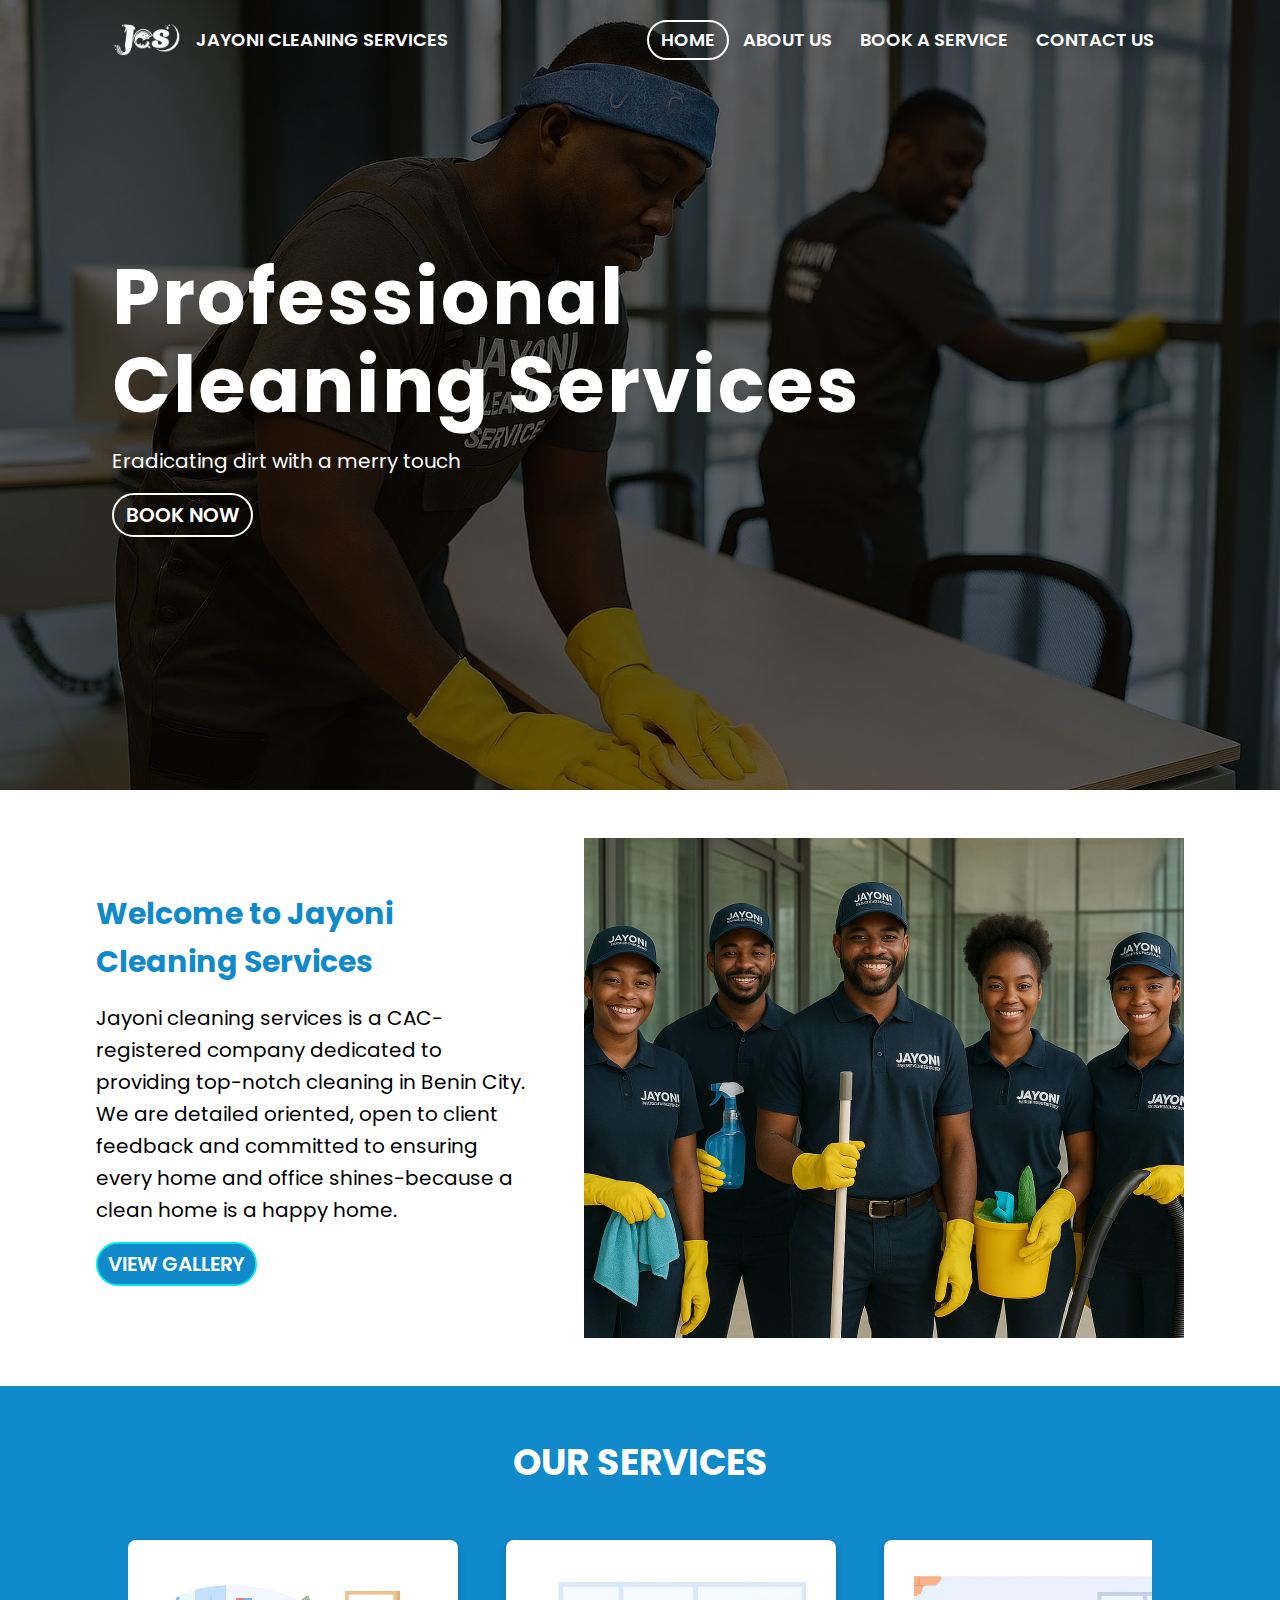
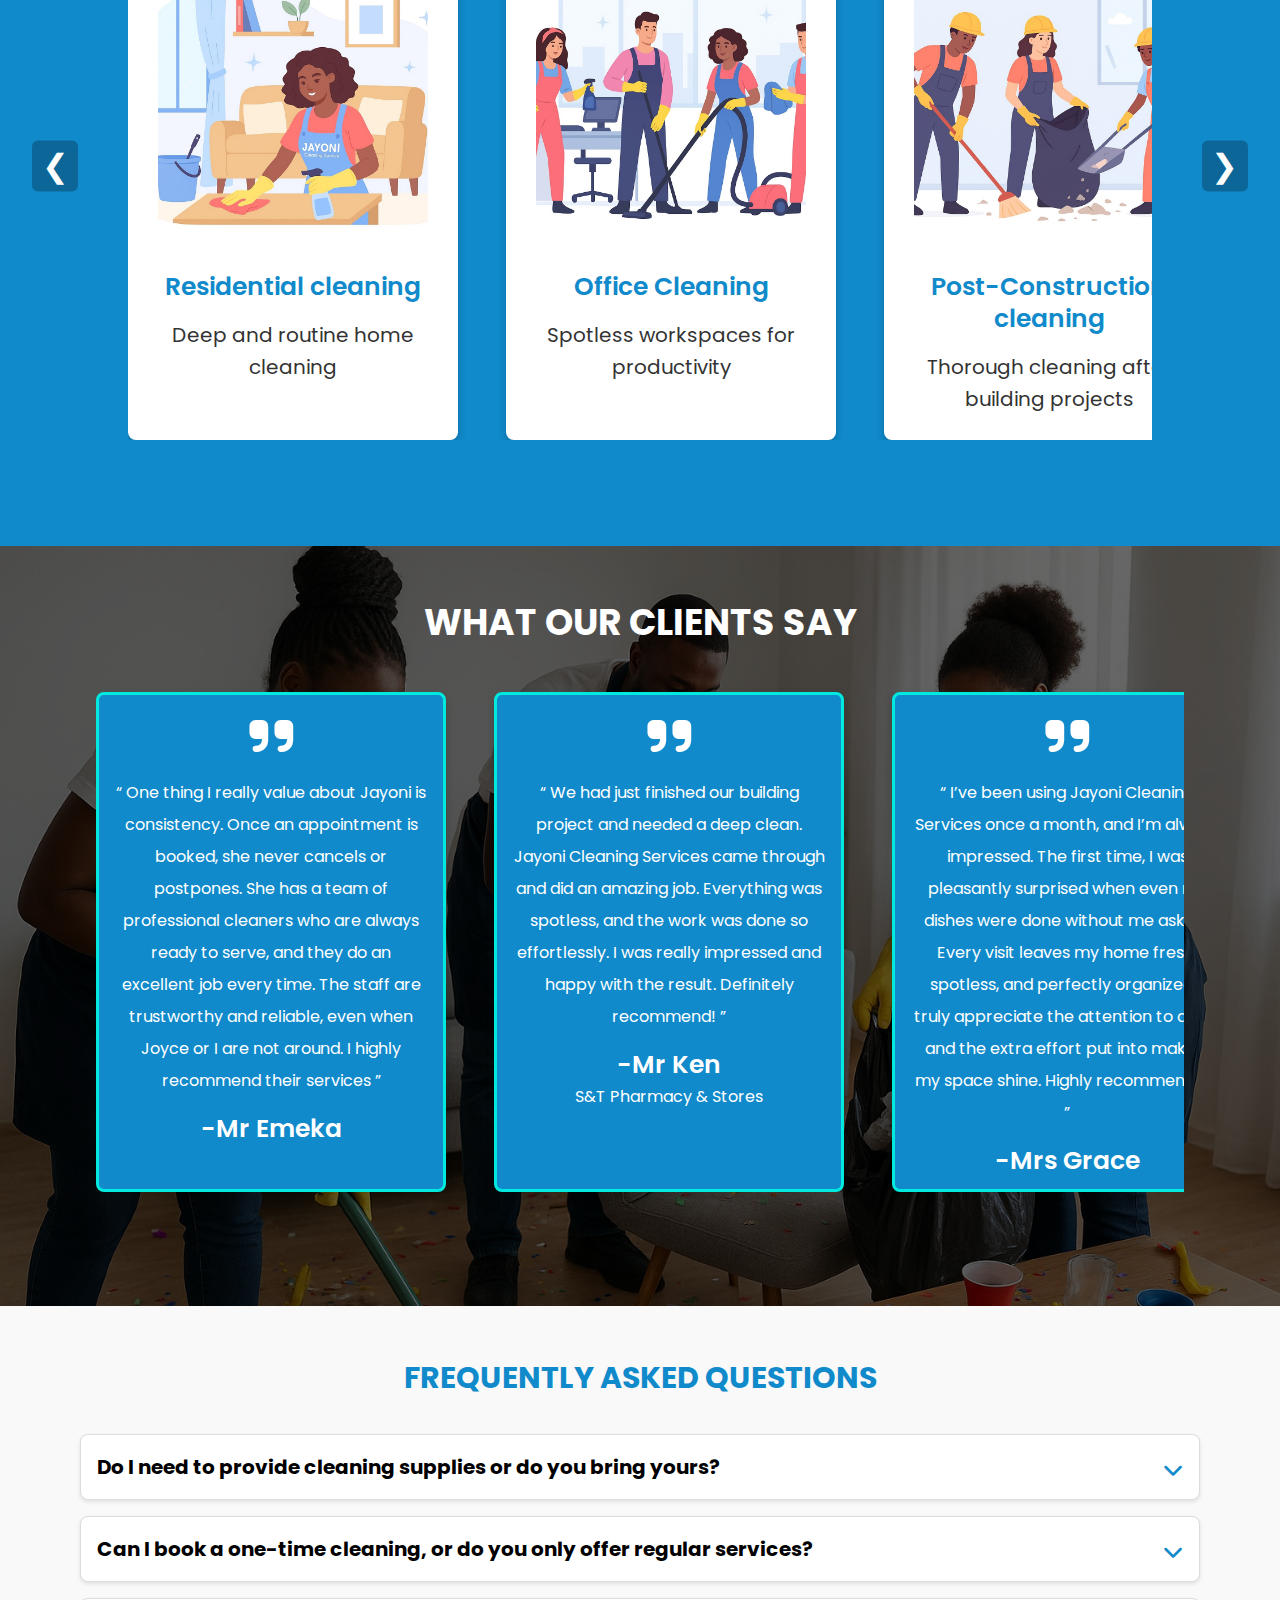
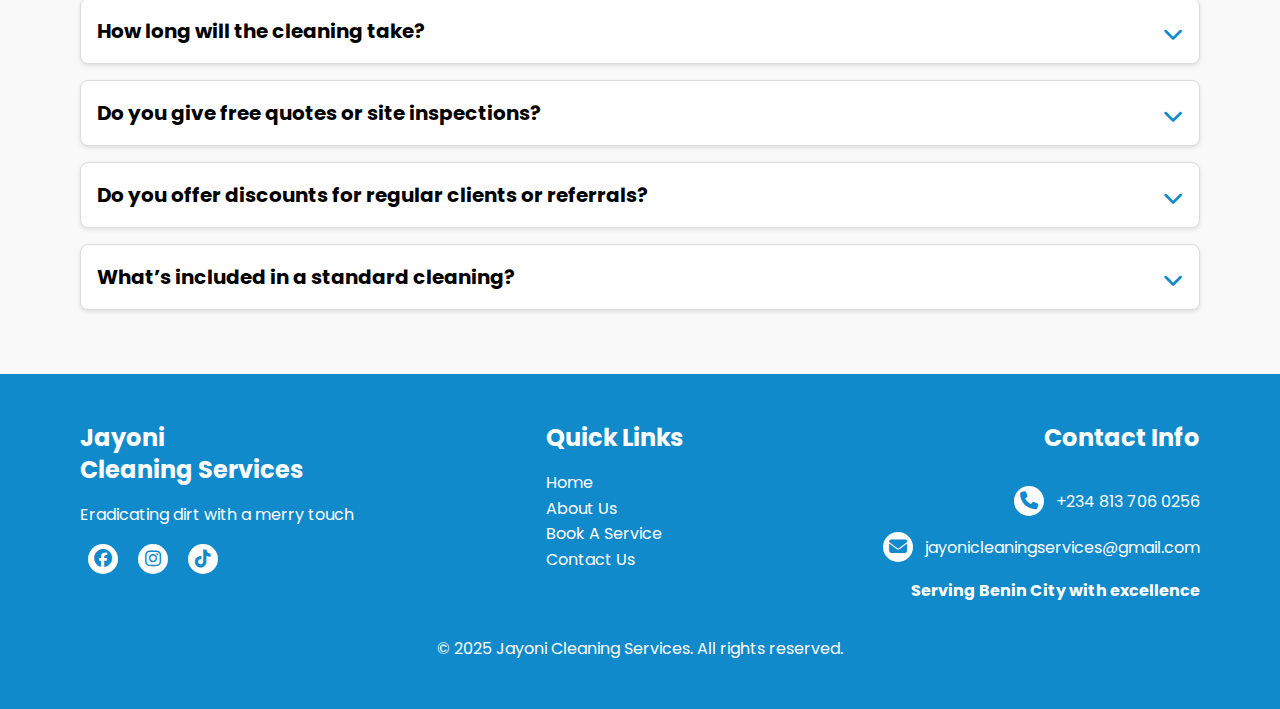
<file: index.html>
<!DOCTYPE html>
<html lang="en">
  <head>
    <meta charset="UTF-8" />
    <meta name="viewport" content="width=device-width, initial-scale=1.0" />
    <meta name="keywords" content="Cleaning Agency, Laundry" />
    <meta name="description" content="Top Cleaning Agency in Benin City" />
    <title>Jayoni</title>
    <!-- Favicon -->
    <link rel="icon" type="image/x-icon" href="images/favicon.png" />
    <link rel="stylesheet" href="styles.css" />
    <link rel="preconnect" href="https://fonts.googleapis.com" />
    <link rel="preconnect" href="https://fonts.gstatic.com" crossorigin />
    <link
      href="https://fonts.googleapis.com/css2?family=Lora&family=Poppins:wght@400;600&display=swap"
      rel="stylesheet"
    />

    <link
      rel="preload"
      href="https://cdnjs.cloudflare.com/ajax/libs/font-awesome/6.7.2/css/all.min.css"
      as="style"
      onload="this.onload=null;this.rel='stylesheet'"
    />
    <noscript
      ><link
        rel="stylesheet"
        href="https://cdnjs.cloudflare.com/ajax/libs/font-awesome/6.7.2/css/all.min.css"
    /></noscript>
  </head>
  <body>
    <nav class="navbar">
      <div class="nav-bar-row">
        <div class="nav-left">
          <a href="index.html" class="nav-logo-link">
            <img src="images/website-logo.png" alt="Logo" class="nav-logo" />
          </a>
          <a href="index.html" class="nav-title">JAYONI CLEANING SERVICES</a>
        </div>

        <div class="nav-right">
          <a href="index.html" class="home">HOME</a>
          <a href="about.html">ABOUT US</a>
          <a href="book-service.html">BOOK A SERVICE</a>
          <a href="contact.html">CONTACT US</a>
        </div>
      </div>

      <div class="hamburger" onclick="toggleMenu(this)">
        <span></span>
        <span></span>
        <span></span>
      </div>

      <ul class="mobile-menu">
        <li><a href="index.html">HOME</a></li>
        <li><a href="about.html">ABOUT US</a></li>
        <li><a href="book-service.html">BOOK A SERVICE</a></li>
        <li><a href="contact.html">CONTACT US</a></li>
      </ul>
    </nav>

    <section class="hero-section">
      <img src="images/hero-img.png" alt="Hero image" class="hero-img" />
      <div class="hero-text">
        <h1 id="hero-heading">Professional<br />Cleaning Services</h1>
        <p>Eradicating dirt with a merry touch</p>
        <a href="book-service.html"
          ><button class="hero-button">BOOK NOW</button></a
        >
      </div>
    </section>

    <section class="welcome-section">
      <h2 class="mobile">Welcome to Jayoni Cleaning Services</h2>
      <div class="welcome-flex">
        <div class="welcome-text">
          <h2 class="desktop">Welcome to Jayoni Cleaning Services</h2>
          <p>
            Jayoni cleaning services is a CAC-registered company dedicated to
            providing top-notch cleaning in Benin City. We are detailed
            oriented, open to client feedback and committed to ensuring every
            home and office shines-because a clean home is a happy home.
          </p>
          <a href="gallery.html"
            ><button class="welcome-button">VIEW GALLERY</button></a
          >
        </div>
        <img
          src="images/welcome-img.jpg"
          alt="Cleaning Team"
          class="welcome-img"
        />
      </div>
    </section>

    <section class="services">
      <h2>OUR SERVICES</h2>

      <button class="scroll-btn left" onclick="scrollServices('left')">
        &#10094;
      </button>
      <button class="scroll-btn right" onclick="scrollServices('right')">
        &#10095;
      </button>

      <div class="services-row">
        <div class="service-box">
          <img
            src="images/residential.jpg"
            alt="Services image"
            class="services-img"
          />
          <h3>Residential cleaning</h3>
          <p>Deep and routine home cleaning</p>
        </div>
        <div class="service-box">
          <img
            src="images/office.jpg"
            alt="Services image"
            class="services-img"
          />
          <h3>Office Cleaning</h3>
          <p>Spotless workspaces for productivity</p>
        </div>
        <div class="service-box">
          <img
            src="images/post-construction.jpg"
            alt="Services image"
            class="services-img"
          />
          <h3>Post-Construction cleaning</h3>
          <p>Thorough cleaning after building projects</p>
        </div>
        <div class="service-box">
          <img
            src="images/move-in.png"
            alt="Services image"
            class="services-img"
          />
          <h3>Move-in Cleaning</h3>
          <p>Start fresh in your new home</p>
        </div>
        <div class="service-box">
          <img
            src="images/after-party.png"
            alt="Services image"
            class="services-img"
          />
          <h3>After Party Cleaning</h3>
          <p>Leave the mess to us enjoy your fun</p>
        </div>
        <div class="service-box">
          <img
            src="images/laundry-service.png"
            alt="Services image"
            class="services-img"
          />
          <h3>Laundry Services</h3>
          <p>Neat and fresh clothes always</p>
        </div>
      </div>
    </section>

    <section class="testimonials-section">
      <img
        src="images/testimonial-img.jpg"
        alt="Cleaners"
        class="testimonial-img"
      />

      <h2>WHAT OUR CLIENTS SAY</h2>

      <button class="scroll-btn left" onclick="scrollTestimonial('left')">
        &#10094;
      </button>
      <button class="scroll-btn right" onclick="scrollTestimonial('right')">
        &#10095;
      </button>

      <div class="testimonial-row">
        <div class="testimonial-box">
          <i class="fa-solid fa-quote-right"></i>
          <p>
            “ One thing I really value about Jayoni is consistency. Once an
            appointment is booked, she never cancels or postpones. She has a
            team of professional cleaners who are always ready to serve, and
            they do an excellent job every time. The staff are trustworthy and
            reliable, even when Joyce or I are not around. I highly recommend
            their services ”
          </p>
          <h3>-Mr Emeka</h3>
        </div>
        <div class="testimonial-box">
          <i class="fa-solid fa-quote-right"></i>
          <p>
            “ We had just finished our building project and needed a deep clean.
            Jayoni Cleaning Services came through and did an amazing job.
            Everything was spotless, and the work was done so effortlessly. I
            was really impressed and happy with the result. Definitely
            recommend! ”
          </p>
          <h3>-Mr Ken</h3>
          <p>S&T Pharmacy & Stores</p>
        </div>
        <div class="testimonial-box">
          <i class="fa-solid fa-quote-right"></i>
          <p>
            “ I’ve been using Jayoni Cleaning Services once a month, and I’m
            always impressed. The first time, I was pleasantly surprised when
            even my dishes were done without me asking. Every visit leaves my
            home fresh, spotless, and perfectly organized. I truly appreciate
            the attention to detail and the extra effort put into making my
            space shine. Highly recommended! ”
          </p>
          <h3>-Mrs Grace</h3>
        </div>
      </div>
    </section>

    <section class="faq">
      <h2>FREQUENTLY ASKED QUESTIONS</h2>
      <details>
        <summary>
          Do I need to provide cleaning supplies or do you bring yours?
        </summary>
        <p>
          We usually bring our own cleaning supplies, but it also depends on
          what you prefer. Some clients feel safer using their own products,
          especially for standard cleaning, and we completely respect that.
        </p>
      </details>
      <details>
        <summary>
          Can I book a one-time cleaning, or do you only offer regular services?
        </summary>
        <p>
          We offer both! Whether you want a one-time cleaning or a regular
          cleaning plan, we’ve got you covered.
        </p>
      </details>
      <details>
        <summary>How long will the cleaning take?</summary>
        <p>
          The duration depends on the workload. Once we know the type of
          cleaning you want, we’ll give you a clear estimate of the time
          required.
        </p>
      </details>
      <details>
        <summary>Do you give free quotes or site inspections?</summary>
        <p>
          We don’t offer free inspections. However, the inspection fee you pay
          will be deducted from your total bill if you decide to go ahead with
          our services.
        </p>
      </details>
      <details>
        <summary>
          Do you offer discounts for regular clients or referrals?
        </summary>
        <p>
          Yes, we do! Regular clients enjoy special discounts, and we also
          reward loyalty and referrals.
        </p>
      </details>
      <details>
        <summary>What’s included in a standard cleaning?</summary>
        <p>
          <strong>Base / standard Cleaning:</strong> Removal of cobwebs,
          sweeping and mopping, washing the toilet, doing dishes, and cleaning
          surfaces.<br /><strong>Deep Cleaning:</strong> Includes everything in
          base cleaning plus cleaning of windows, doors, kitchen cabinets,
          fridge, beneath the bed, shoe rack, fans, and more. We literally take
          care of every nook and cranny of your space.<br /><strong
            >Move-in Cleaning:</strong
          >
          Focused on windows, doors, sweeping, mopping, and surface
          cleaning—making your new place fresh and ready.
        </p>
      </details>
    </section>

    <footer class="site-footer">
      <div class="footer-content">
        <div class="footer-columns">
          <div class="footer-left">
            <h3>Jayoni<br />Cleaning Services</h3>
            <p>Eradicating dirt with a merry touch</p>
            <div class="social-icons">
              <a
                href="https://www.facebook.com/share/1B5ZBLmwFu/"
                target="_blank"
                rel="noopener"
              >
                <i class="fab fa-facebook"></i>
              </a>
              <a
                href="https://www.instagram.com/jayoni_cleaning_services?igsh=cW56czR2MjdmMDA0"
                target="_blank"
                rel="noopener"
              >
                <i class="fab fa-instagram"></i>
              </a>
              <a
                href="https://www.tiktok.com/@jayoni.cleaning.s?_t=ZS-8zBz0zIyAWA&_r=1"
                target="_blank"
                rel="noopener"
              >
                <i class="fa-brands fa-tiktok"></i>
              </a>
            </div>
          </div>
          <div class="footer-center">
            <h3>Quick Links</h3>
            <a href="index.html">Home</a>
            <a href="about.html">About Us</a>
            <a href="book-service.html">Book A Service</a>
            <a href="contact.html">Contact Us</a>
          </div>
          <div class="footer-right">
            <h3>Contact Info</h3>
            <a href="tel:+234 813 706 0256">
              <i class="fa-solid fa-phone"></i>
              <span>+234 813 706 0256</span></a
            >
            <a href="mailto:jayonicleaningservices@gmail.com">
              <i class="fa-solid fa-envelope"></i>
              <span>jayonicleaningservices@gmail.com</span>
            </a>
            <p><strong>Serving Benin City with excellence</strong></p>
          </div>
        </div>
        <p class="footer-copy">
          © 2025 Jayoni Cleaning Services. All rights reserved.
        </p>
      </div>
    </footer>

    <script>
      function getGapInPx(el) {
        const gap = getComputedStyle(el).gap;
        return gap ? parseInt(gap) : 0;
      }

      function scrollServices(direction) {
        const sc = document.querySelector(".services-row");
        if (!sc) return;
        const first = sc.querySelector(".service-box");
        const gap = getGapInPx(sc);
        const amount = first ? first.offsetWidth + gap : 340;
        sc.scrollBy({
          left: direction === "left" ? -amount : amount,
          behavior: "smooth",
        });
      }

      function scrollTestimonial(direction) {
        const sc = document.querySelector(".testimonial-row");
        if (!sc) return;
        const first = sc.querySelector(".testimonial-box");
        const gap = getGapInPx(sc);
        const amount = first ? first.offsetWidth + gap : 340;
        sc.scrollBy({
          left: direction === "left" ? -amount : amount,
          behavior: "smooth",
        });
      }

      /* mobile menu toggle left as you had it */
      function toggleMenu(el) {
        const menu = document.querySelector(".mobile-menu");
        el.classList.toggle("active");
        menu.classList.toggle("active");
      }

      document.addEventListener("click", function (event) {
        const hamburger = document.querySelector(".hamburger");
        const menu = document.querySelector(".mobile-menu");

        if (
          hamburger &&
          menu &&
          !hamburger.contains(event.target) &&
          !menu.contains(event.target) &&
          hamburger.classList.contains("active")
        ) {
          hamburger.classList.remove("active");
          menu.classList.remove("active");
        }
      });

      // Rotating text for hero heading
      const texts = [
        "Professional<br>Cleaning Services",
        "Jayoni<br>Cleaning Services",
        "Serving Benin<br>City with Excellence",
      ];

      let count = 0;
      const heading = document.getElementById("hero-heading");

      setInterval(() => {
        // trigger fade animation
        heading.classList.add("fade-change");

        // change text at fade-out point (after 1s)
        setTimeout(() => {
          count = (count + 1) % texts.length;
          heading.innerHTML = texts[count]; // ✅ innerHTML preserves <br>
        }, 1000);

        // remove class after full animation so it can be reapplied
        setTimeout(() => {
          heading.classList.remove("fade-change");
        }, 2000);
      }, 3000); // cycle every 5s (2s fade + 3s visible)
    </script>
  </body>
</html>
</file>
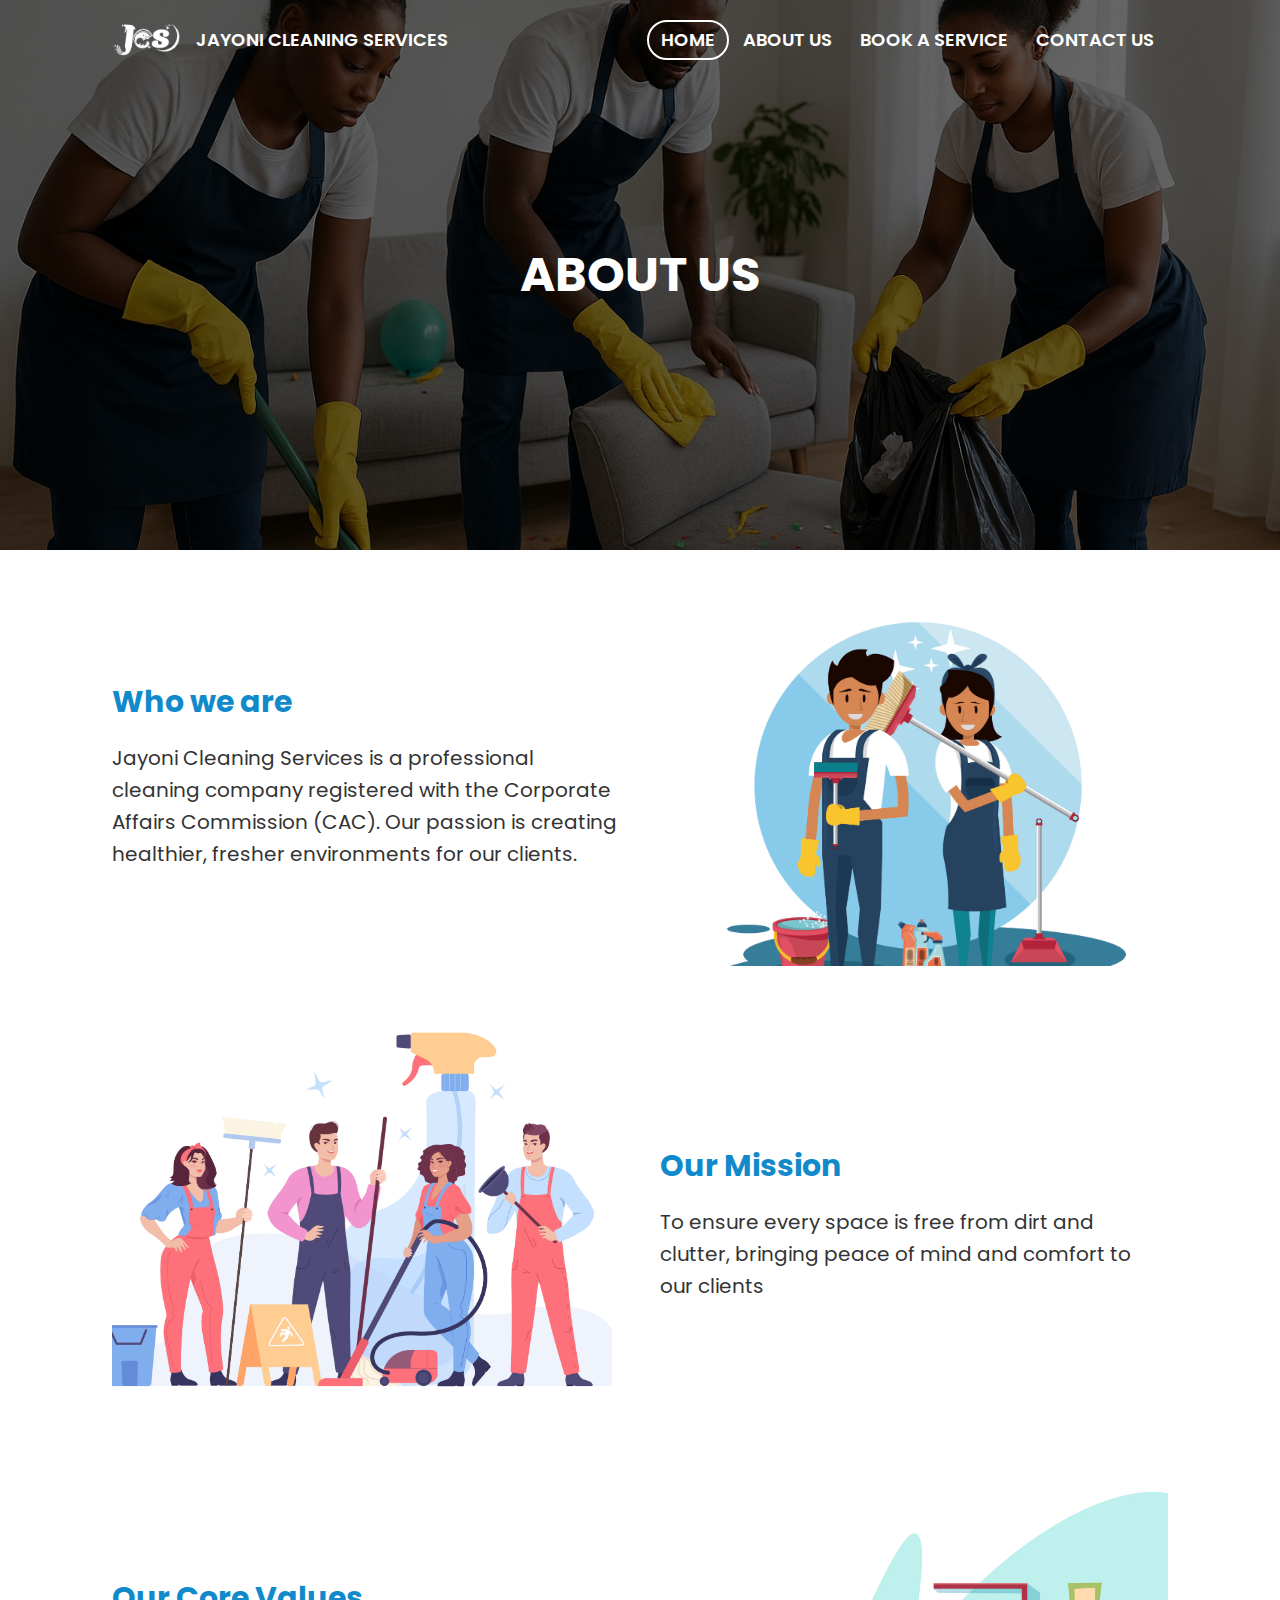
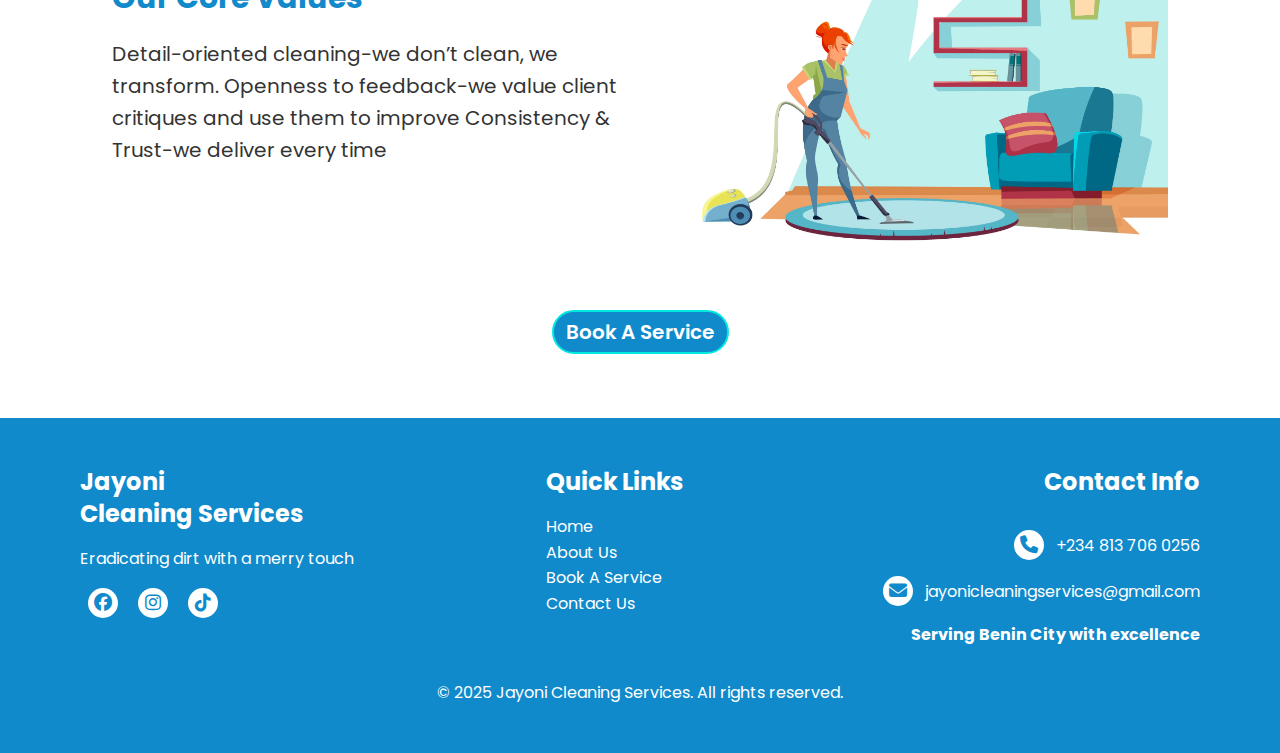
<file: about.html>
<!DOCTYPE html>
<html lang="en">
  <head>
    <meta charset="UTF-8" />
    <meta name="viewport" content="width=device-width, initial-scale=1.0" />
    <meta name="keywords" content="Cleaning Agency, Laundry" />
    <meta name="description" content="Top Cleaning Agency in Benin City" />
    <title>Jayoni</title>
    <!-- Favicon -->
    <link rel="icon" type="image/x-icon" href="images/favicon.png" />
    <link rel="stylesheet" href="styles.css" />
    <link rel="preconnect" href="https://fonts.googleapis.com" />
    <link rel="preconnect" href="https://fonts.gstatic.com" crossorigin />
    <link
      href="https://fonts.googleapis.com/css2?family=Lora&family=Poppins:wght@400;600&display=swap"
      rel="stylesheet"
    />

    <link
      rel="preload"
      href="https://cdnjs.cloudflare.com/ajax/libs/font-awesome/6.7.2/css/all.min.css"
      as="style"
      onload="this.onload=null;this.rel='stylesheet'"
    />
    <noscript
      ><link
        rel="stylesheet"
        href="https://cdnjs.cloudflare.com/ajax/libs/font-awesome/6.7.2/css/all.min.css"
    /></noscript>
  </head>
  <body>
    <nav class="navbar">
      <div class="nav-bar-row">
        <div class="nav-left">
          <a href="index.html" class="nav-logo-link">
            <img src="images/website-logo.png" alt="Logo" class="nav-logo" />
          </a>
          <a href="index.html" class="nav-title">JAYONI CLEANING SERVICES</a>
        </div>

        <div class="nav-right">
          <a href="index.html" class="home">HOME</a>
          <a href="about.html">ABOUT US</a>
          <a href="book-service.html">BOOK A SERVICE</a>
          <a href="pages/contact-me.html">CONTACT US</a>
        </div>
      </div>

      <div class="hamburger" onclick="toggleMenu(this)">
        <span></span>
        <span></span>
        <span></span>
      </div>

      <ul class="mobile-menu">
        <li><a href="index.html">HOME</a></li>
        <li><a href="about.html">ABOUT US</a></li>
        <li><a href="book-service.html">BOOK A SERVICE</a></li>
        <li><a href="#contact">CONTACT US</a></li>
      </ul>
    </nav>

    <section class="head">
      <img src="images/about-main.jpg" alt="Cleaner Image" class="head-img" />
      <h2>ABOUT US</h2>
    </section>

    <div class="about first">
      <div class="about-text">
        <h2>Who we are</h2>
        <p>
          Jayoni Cleaning Services is a professional cleaning company registered
          with the Corporate Affairs Commission (CAC). Our passion is creating
          healthier, fresher environments for our clients.
        </p>
      </div>
      <img src="images/about1.jpg" alt="Cleaners" class="about-img" />
    </div>

    <div class="about second">
      <img src="images/about2.jpg" alt="Cleaners" class="about-img" />
      <div class="about-text">
        <h2>Our Mission</h2>
        <p>
          To ensure every space is free from dirt and clutter, bringing peace of
          mind and comfort to our clients
        </p>
      </div>
    </div>

    <div class="about third">
      <div class="about-text">
        <h2>Our Core Values</h2>
        <p>
          Detail-oriented cleaning-we don’t clean, we transform. Openness to
          feedback-we value client critiques and use them to improve Consistency
          & Trust-we deliver every time
        </p>
      </div>
      <img src="images/about3.jpg" alt="Cleaners" class="about-img" />
    </div>

    <a href="book-service.html" class="about-link"
      ><button class="about-button">Book A Service</button></a
    >

    <footer class="site-footer">
      <div class="footer-content">
        <div class="footer-columns">
          <div class="footer-left">
            <h3>Jayoni<br />Cleaning Services</h3>
            <p>Eradicating dirt with a merry touch</p>
            <div class="social-icons">
              <a
                href="https://www.facebook.com/share/1B5ZBLmwFu/"
                target="_blank"
                rel="noopener"
              >
                <i class="fab fa-facebook"></i>
              </a>
              <a
                href="https://www.instagram.com/jayoni_cleaning_services?igsh=cW56czR2MjdmMDA0"
                target="_blank"
                rel="noopener"
              >
                <i class="fab fa-instagram"></i>
              </a>
              <a
                href="https://www.tiktok.com/@jayoni.cleaning.s?_t=ZS-8zBz0zIyAWA&_r=1"
                target="_blank"
                rel="noopener"
              >
                <i class="fa-brands fa-tiktok"></i>
              </a>
            </div>
          </div>
          <div class="footer-center">
            <h3>Quick Links</h3>
            <a href="index.html">Home</a>
            <a href="about.html">About Us</a>
            <a href="book-service.html">Book A Service</a>
            <a href="contact.html">Contact Us</a>
          </div>
          <div class="footer-right">
            <h3>Contact Info</h3>
            <a href="tel:+234 813 706 0256">
              <i class="fa-solid fa-phone"></i>
              <span>+234 813 706 0256</span></a
            >
            <a href="mailto:jayonicleaningservices@gmail.com">
              <i class="fa-solid fa-envelope"></i>
              <span>jayonicleaningservices@gmail.com</span>
            </a>
            <p><strong>Serving Benin City with excellence</strong></p>
          </div>
        </div>
        <p class="footer-copy">
          © 2025 Jayoni Cleaning Services. All rights reserved.
        </p>
      </div>
    </footer>

    <script>
      /* mobile menu toggle left as you had it */
      function toggleMenu(el) {
        const menu = document.querySelector(".mobile-menu");
        el.classList.toggle("active");
        menu.classList.toggle("active");
      }

      document.addEventListener("click", function (event) {
        const hamburger = document.querySelector(".hamburger");
        const menu = document.querySelector(".mobile-menu");

        if (
          hamburger &&
          menu &&
          !hamburger.contains(event.target) &&
          !menu.contains(event.target) &&
          hamburger.classList.contains("active")
        ) {
          hamburger.classList.remove("active");
          menu.classList.remove("active");
        }
      });
    </script>
  </body>
</html>
</file>
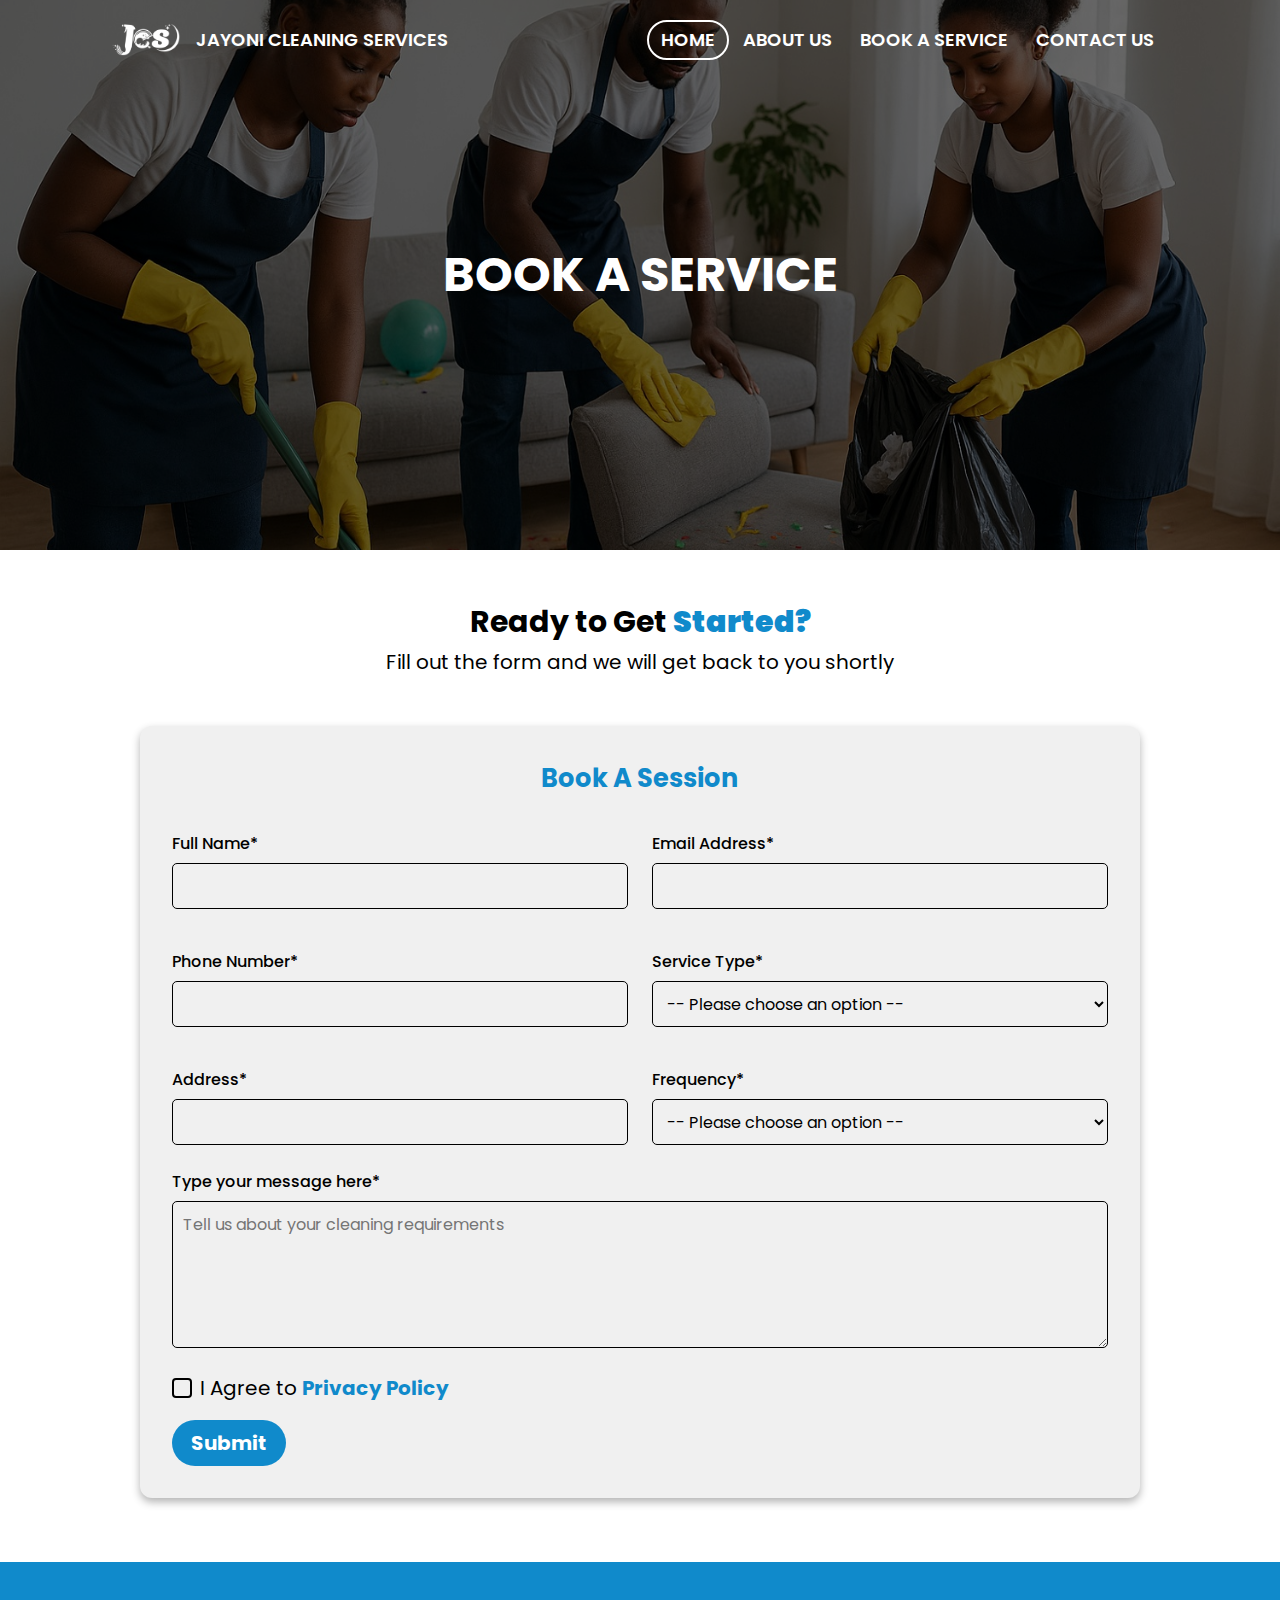
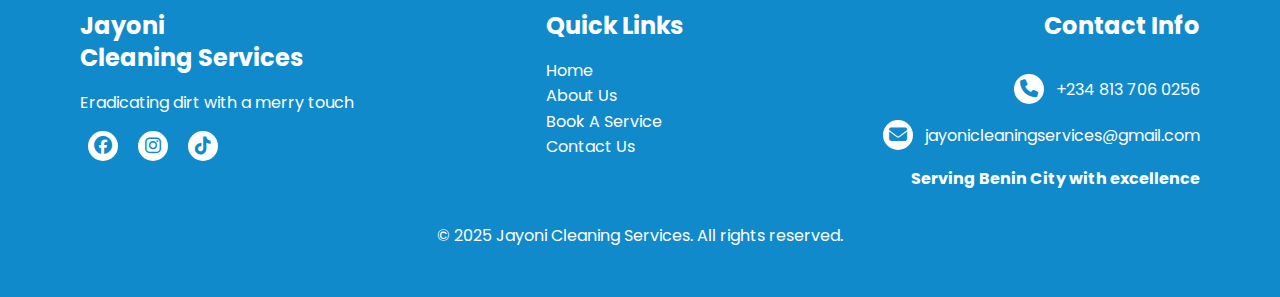
<file: book-service.html>
<!DOCTYPE html>
<html lang="en">
  <head>
    <meta charset="UTF-8" />
    <meta name="viewport" content="width=device-width, initial-scale=1.0" />
    <meta name="keywords" content="Cleaning Agency, Laundry" />
    <meta name="description" content="Top Cleaning Agency in Benin City" />
    <title>Jayoni</title>
    <!-- Favicon -->
    <link rel="icon" type="image/x-icon" href="images/favicon.png" />
    <link rel="stylesheet" href="styles.css" />
    <link rel="preconnect" href="https://fonts.googleapis.com" />
    <link rel="preconnect" href="https://fonts.gstatic.com" crossorigin />
    <link
      href="https://fonts.googleapis.com/css2?family=Lora&family=Poppins:wght@400;600&display=swap"
      rel="stylesheet"
    />

    <link
      rel="preload"
      href="https://cdnjs.cloudflare.com/ajax/libs/font-awesome/6.7.2/css/all.min.css"
      as="style"
      onload="this.onload=null;this.rel='stylesheet'"
    />
    <noscript
      ><link
        rel="stylesheet"
        href="https://cdnjs.cloudflare.com/ajax/libs/font-awesome/6.7.2/css/all.min.css"
    /></noscript>
  </head>
  <body>
    <nav class="navbar">
      <div class="nav-bar-row">
        <div class="nav-left">
          <a href="index.html" class="nav-logo-link">
            <img src="images/website-logo.png" alt="Logo" class="nav-logo" />
          </a>
          <a href="index.html" class="nav-title">JAYONI CLEANING SERVICES</a>
        </div>

        <div class="nav-right">
          <a href="index.html" class="home">HOME</a>
          <a href="about.html">ABOUT US</a>
          <a href="book-service.html">BOOK A SERVICE</a>
          <a href="contact.html">CONTACT US</a>
        </div>
      </div>

      <div class="hamburger" onclick="toggleMenu(this)">
        <span></span>
        <span></span>
        <span></span>
      </div>

      <ul class="mobile-menu">
        <li><a href="index.html">HOME</a></li>
        <li><a href="about.html">ABOUT US</a></li>
        <li><a href="book-service.html">BOOK A SERVICE</a></li>
        <li><a href="contact.html">CONTACT US</a></li>
      </ul>
    </nav>

    <section class="head">
      <img src="images/about-main.jpg" alt="Cleaner Image" class="head-img" />
      <h2>BOOK A SERVICE</h2>
    </section>

    <div class="book-head">
      <h2>Ready to Get <strong>Started?</strong></h2>
      <p>Fill out the form and we will get back to you shortly</p>
    </div>

    <div class="form-wrapper">
      <h3>Book A Session</h3>
      <form
        action="https://formsubmit.co/jayonicleaningservices@gmail.com"
        method="POST"
        class="contact-form"
      >
        <!-- Honeypot anti-spam field (invisible to humans) -->
        <input type="text" name="_honey" style="display: none" />

        <!-- Redirect on success -->
        <input
          type="hidden"
          name="_next"
          value="https://andrewolajide.github.io/jayoni/success.html"
        />

        <!-- Redirect on error -->
        <input
          type="hidden"
          name="_error"
          value="https://andrewolajide.github.io/jayoni/error.html"
        />

        <div class="form-row">
          <div class="form-group">
            <label for="name">Full Name*</label>
            <input type="text" id="name" name="name" required />
          </div>
          <div class="form-group">
            <label for="email">Email Address*</label>
            <input type="email" id="email" name="email" required />
          </div>
        </div>

        <div class="form-row">
          <div class="form-group">
            <label for="phone">Phone Number*</label>
            <input type="tel" id="phone" name="phone" required />
          </div>
          <div class="form-group">
            <label for="service">Service Type*</label>
            <select id="service" name="service" required>
              <option value="">-- Please choose an option --</option>
              <option value="residential">Residential Cleaning</option>
              <option value="office">Office Cleaning</option>
              <option value="post-construction">
                Post-Construction Cleaning
              </option>
              <option value="move-in">Move-in Cleaning</option>
              <option value="after-party">After Party Cleaning</option>
              <option value="laundry">Laundry Services</option>
            </select>
          </div>
        </div>

        <div class="form-row">
          <div class="form-group">
            <label for="address">Address*</label>
            <input type="text" id="address" name="address" required />
          </div>
          <div class="form-group">
            <label for="frequency">Frequency*</label>
            <select id="frequency" name="frequency" required>
              <option value="">-- Please choose an option --</option>
              <option value="one-time">One time</option>
              <option value="weekly">Weekly</option>
              <option value="weekly">Bi-Weekly</option>
              <option value="monthly">Monthly</option>
              <option value="other">Other</option>
            </select>
          </div>
        </div>

        <div class="form-group">
          <label for="message">Type your message here*</label>
          <textarea
            id="message"
            name="message"
            rows="5"
            placeholder="Tell us about your cleaning requirements"
            required
          ></textarea>
        </div>

        <div class="form-check">
          <input type="checkbox" id="privacy" required />
          <label for="privacy">
            I Agree to <a href="privacy.html">Privacy Policy</a>
          </label>
        </div>

        <button type="submit" class="submit-btn">Submit</button>
      </form>
    </div>

    <footer class="site-footer">
      <div class="footer-content">
        <div class="footer-columns">
          <div class="footer-left">
            <h3>Jayoni<br />Cleaning Services</h3>
            <p>Eradicating dirt with a merry touch</p>
            <div class="social-icons">
              <a
                href="https://www.facebook.com/share/1B5ZBLmwFu/"
                target="_blank"
                rel="noopener"
              >
                <i class="fab fa-facebook"></i>
              </a>
              <a
                href="https://www.instagram.com/jayoni_cleaning_services?igsh=cW56czR2MjdmMDA0"
                target="_blank"
                rel="noopener"
              >
                <i class="fab fa-instagram"></i>
              </a>
              <a
                href="https://www.tiktok.com/@jayoni.cleaning.s?_t=ZS-8zBz0zIyAWA&_r=1"
                target="_blank"
                rel="noopener"
              >
                <i class="fa-brands fa-tiktok"></i>
              </a>
            </div>
          </div>
          <div class="footer-center">
            <h3>Quick Links</h3>
            <a href="index.html">Home</a>
            <a href="about.html">About Us</a>
            <a href="book-service.html">Book A Service</a>
            <a href="contact.html">Contact Us</a>
          </div>
          <div class="footer-right">
            <h3>Contact Info</h3>
            <a href="tel:+234 813 706 0256">
              <i class="fa-solid fa-phone"></i>
              <span>+234 813 706 0256</span></a
            >
            <a href="mailto:jayonicleaningservices@gmail.com">
              <i class="fa-solid fa-envelope"></i>
              <span>jayonicleaningservices@gmail.com</span>
            </a>
            <p><strong>Serving Benin City with excellence</strong></p>
          </div>
        </div>
        <p class="footer-copy">
          © 2025 Jayoni Cleaning Services. All rights reserved.
        </p>
      </div>
    </footer>

    <script>
      /* mobile menu toggle left as you had it */
      function toggleMenu(el) {
        const menu = document.querySelector(".mobile-menu");
        el.classList.toggle("active");
        menu.classList.toggle("active");
      }

      document.addEventListener("click", function (event) {
        const hamburger = document.querySelector(".hamburger");
        const menu = document.querySelector(".mobile-menu");

        if (
          hamburger &&
          menu &&
          !hamburger.contains(event.target) &&
          !menu.contains(event.target) &&
          hamburger.classList.contains("active")
        ) {
          hamburger.classList.remove("active");
          menu.classList.remove("active");
        }
      });
    </script>
  </body>
</html>
</file>
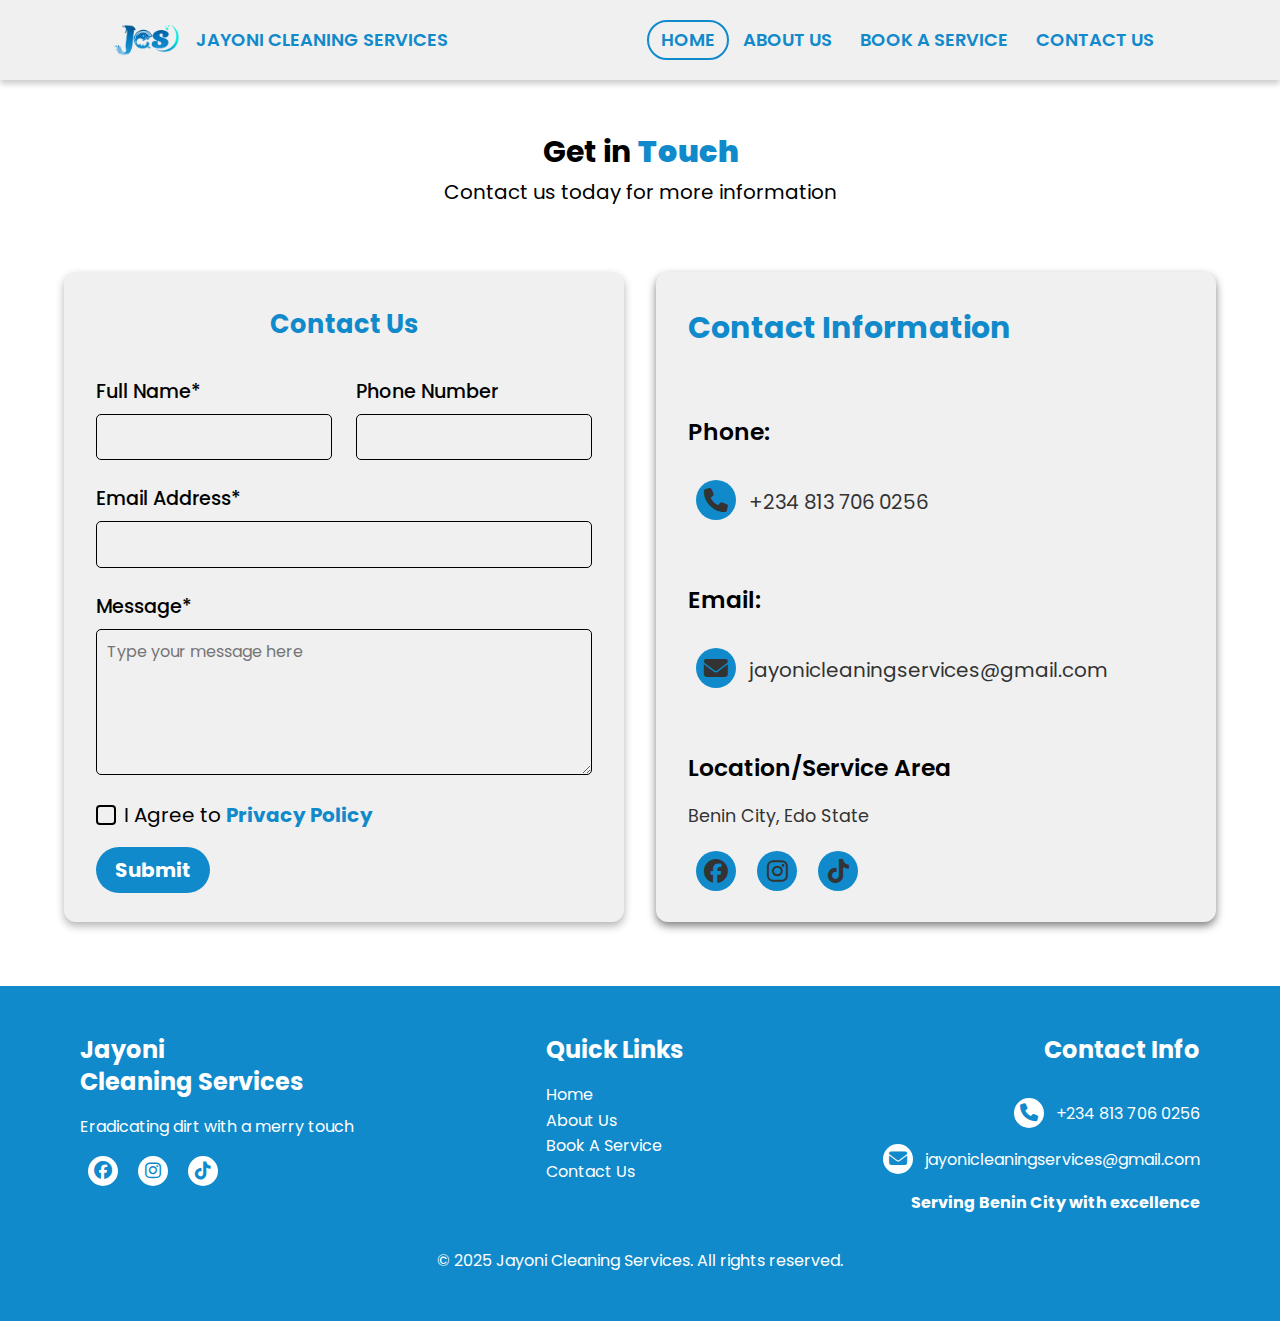
<file: contact.html>
<!DOCTYPE html>
<html lang="en">
  <head>
    <meta charset="UTF-8" />
    <meta name="viewport" content="width=device-width, initial-scale=1.0" />
    <meta name="keywords" content="Cleaning Agency, Laundry" />
    <meta name="description" content="Top Cleaning Agency in Benin City" />
    <title>Jayoni</title>
    <!-- Favicon -->
    <link rel="icon" type="image/x-icon" href="images/favicon.png" />
    <link rel="stylesheet" href="styles.css" />
    <link rel="preconnect" href="https://fonts.googleapis.com" />
    <link rel="preconnect" href="https://fonts.gstatic.com" crossorigin />
    <link
      href="https://fonts.googleapis.com/css2?family=Lora&family=Poppins:wght@400;600&display=swap"
      rel="stylesheet"
    />

    <link
      rel="preload"
      href="https://cdnjs.cloudflare.com/ajax/libs/font-awesome/6.7.2/css/all.min.css"
      as="style"
      onload="this.onload=null;this.rel='stylesheet'"
    />
    <noscript
      ><link
        rel="stylesheet"
        href="https://cdnjs.cloudflare.com/ajax/libs/font-awesome/6.7.2/css/all.min.css"
    /></noscript>
  </head>
  <body>
    <nav class="navbar navbar-contact">
      <div class="nav-bar-row">
        <div class="nav-left">
          <a href="index.html" class="nav-logo-link">
            <img src="images/website-logo2.png" alt="Logo" class="nav-logo" />
          </a>
          <a href="index.html" class="nav-title">JAYONI CLEANING SERVICES</a>
        </div>

        <div class="nav-right">
          <a href="index.html" class="home">HOME</a>
          <a href="about.html">ABOUT US</a>
          <a href="book-service.html">BOOK A SERVICE</a>
          <a href="contact.html">CONTACT US</a>
        </div>
      </div>

      <div class="hamburger" onclick="toggleMenu(this)">
        <span></span>
        <span></span>
        <span></span>
      </div>

      <ul class="mobile-menu">
        <li><a href="index.html">HOME</a></li>
        <li><a href="about.html">ABOUT US</a></li>
        <li><a href="book-service.html">BOOK A SERVICE</a></li>
        <li><a href="contact.html">CONTACT US</a></li>
      </ul>
    </nav>
    <section class="contact-section">
      <h2>Get in <strong>Touch</strong></h2>
      <p>Contact us today for more information</p>
    </section>

    <section class="contact-box">
      <div class="form-wrapper contact-form-wrapper">
        <h3>Contact Us</h3>
        <form
          action="https://formsubmit.co/jayonicleaningservices@gmail.com"
          method="POST"
          class="contact-form"
        >
          <!-- Honeypot anti-spam field (invisible to humans) -->
          <input type="text" name="_honey" style="display: none" />

          <!-- Redirect on success -->
          <input
            type="hidden"
            name="_next"
            value="https://andrewolajide.github.io/jayoni/success.html"
          />

          <!-- Redirect on error -->
          <input
            type="hidden"
            name="_error"
            value="https://andrewolajide.github.io/jayoni/error.html"
          />

          <div class="form-row">
            <div class="form-group">
              <label for="name">Full Name*</label>
              <input type="text" id="name" name="name" required />
            </div>
            <div class="form-group">
              <label for="phone">Phone Number</label>
              <input type="tel" id="phone" name="phone" />
            </div>
          </div>
          <div class="form-group">
            <label for="email">Email Address*</label>
            <input type="email" id="email" name="email" required />
          </div>

          <div class="form-group">
            <label for="message">Message*</label>
            <textarea
              id="message"
              name="message"
              rows="5"
              placeholder="Type your message here"
              required
            ></textarea>
          </div>

          <div class="form-check">
            <input type="checkbox" id="privacy" required />
            <label for="privacy">
              I Agree to <a href="privacy.html">Privacy Policy</a>
            </label>
          </div>

          <button type="submit" class="submit-btn">Submit</button>
        </form>
      </div>

      <div class="contact-info">
        <h2>Contact Information</h2>

        <h3>Phone:</h3>

        <a href="tel:+234 813 706 0256">
          <i class="fa-solid fa-phone"></i>
          <span>+234 813 706 0256</span></a
        >
        <h3>Email:</h3>
        <a href="mailto:jayonicleaningservices@gmail.com">
          <i class="fa-solid fa-envelope"></i>
          <span>jayonicleaningservices@gmail.com</span>
        </a>

        <h3>Location/Service Area</h3>
        <p>Benin City, Edo State</p>

        <div class="contact-icons">
          <a
            href="https://www.facebook.com/share/1B5ZBLmwFu/"
            target="_blank"
            rel="noopener"
          >
            <i class="fab fa-facebook"></i>
          </a>
          <a
            href="https://www.instagram.com/jayoni_cleaning_services?igsh=cW56czR2MjdmMDA0"
            target="_blank"
            rel="noopener"
          >
            <i class="fab fa-instagram"></i>
          </a>
          <a
            href="https://www.tiktok.com/@jayoni.cleaning.s?_t=ZS-8zBz0zIyAWA&_r=1"
            target="_blank"
            rel="noopener"
          >
            <i class="fa-brands fa-tiktok"></i>
          </a>
        </div>
      </div>
    </section>

    <footer class="site-footer">
      <div class="footer-content">
        <div class="footer-columns">
          <div class="footer-left">
            <h3>Jayoni<br />Cleaning Services</h3>
            <p>Eradicating dirt with a merry touch</p>
            <div class="social-icons">
              <a
                href="https://www.facebook.com/share/1B5ZBLmwFu/"
                target="_blank"
                rel="noopener"
              >
                <i class="fab fa-facebook"></i>
              </a>
              <a
                href="https://www.instagram.com/jayoni_cleaning_services?igsh=cW56czR2MjdmMDA0"
                target="_blank"
                rel="noopener"
              >
                <i class="fab fa-instagram"></i>
              </a>
              <a
                href="https://www.tiktok.com/@jayoni.cleaning.s?_t=ZS-8zBz0zIyAWA&_r=1"
                target="_blank"
                rel="noopener"
              >
                <i class="fa-brands fa-tiktok"></i>
              </a>
            </div>
          </div>
          <div class="footer-center">
            <h3>Quick Links</h3>
            <a href="index.html">Home</a>
            <a href="about.html">About Us</a>
            <a href="book-service.html">Book A Service</a>
            <a href="contact.html">Contact Us</a>
          </div>
          <div class="footer-right">
            <h3>Contact Info</h3>
            <a href="tel:+234 813 706 0256">
              <i class="fa-solid fa-phone"></i>
              <span>+234 813 706 0256</span></a
            >
            <a href="mailto:jayonicleaningservices@gmail.com">
              <i class="fa-solid fa-envelope"></i>
              <span>jayonicleaningservices@gmail.com</span>
            </a>
            <p><strong>Serving Benin City with excellence</strong></p>
          </div>
        </div>
        <p class="footer-copy">
          © 2025 Jayoni Cleaning Services. All rights reserved.
        </p>
      </div>
    </footer>

    <script>
      /* mobile menu toggle left as you had it */
      function toggleMenu(el) {
        const menu = document.querySelector(".mobile-menu");
        el.classList.toggle("active");
        menu.classList.toggle("active");
      }

      document.addEventListener("click", function (event) {
        const hamburger = document.querySelector(".hamburger");
        const menu = document.querySelector(".mobile-menu");

        if (
          hamburger &&
          menu &&
          !hamburger.contains(event.target) &&
          !menu.contains(event.target) &&
          hamburger.classList.contains("active")
        ) {
          hamburger.classList.remove("active");
          menu.classList.remove("active");
        }
      });
    </script>
  </body>
</html>
</file>
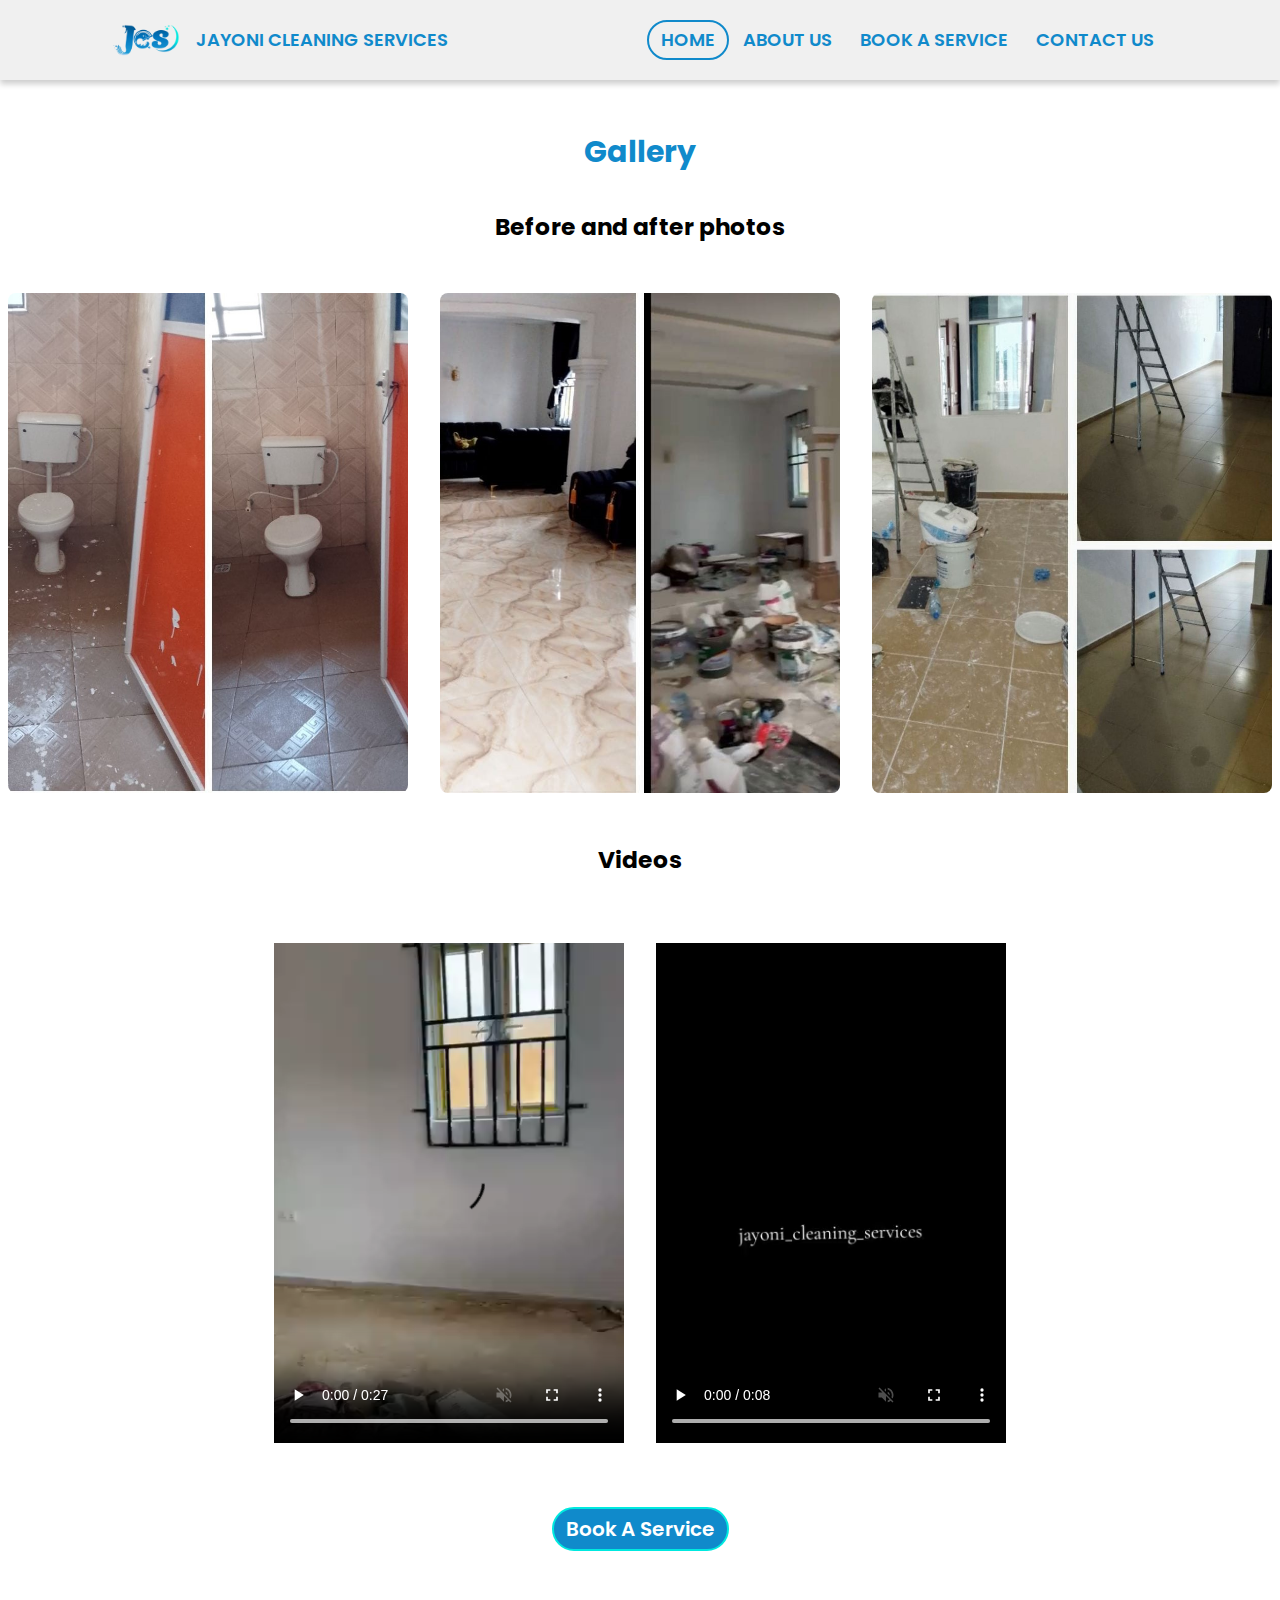
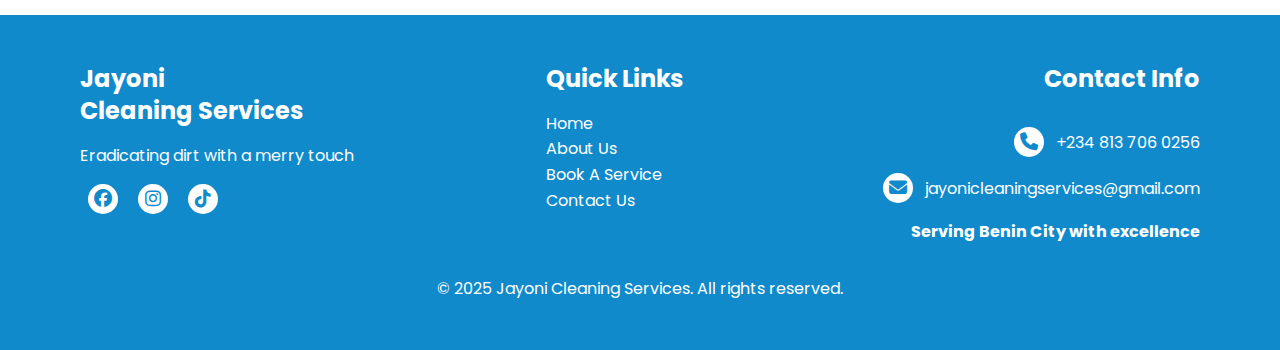
<file: gallery.html>
<!DOCTYPE html>
<html lang="en">
  <head>
    <meta charset="UTF-8" />
    <meta name="viewport" content="width=device-width, initial-scale=1.0" />
    <meta name="keywords" content="Cleaning Agency, Laundry" />
    <meta name="description" content="Top Cleaning Agency in Benin City" />
    <title>Jayoni</title>
    <!-- Favicon -->
    <link rel="icon" type="image/x-icon" href="images/favicon.png" />
    <link rel="stylesheet" href="styles.css" />
    <link rel="preconnect" href="https://fonts.googleapis.com" />
    <link rel="preconnect" href="https://fonts.gstatic.com" crossorigin />
    <link
      href="https://fonts.googleapis.com/css2?family=Lora&family=Poppins:wght@400;600&display=swap"
      rel="stylesheet"
    />

    <link
      rel="preload"
      href="https://cdnjs.cloudflare.com/ajax/libs/font-awesome/6.7.2/css/all.min.css"
      as="style"
      onload="this.onload=null;this.rel='stylesheet'"
    />
    <noscript
      ><link
        rel="stylesheet"
        href="https://cdnjs.cloudflare.com/ajax/libs/font-awesome/6.7.2/css/all.min.css"
    /></noscript>
  </head>
  <body>
    <nav class="navbar navbar-contact">
      <div class="nav-bar-row">
        <div class="nav-left">
          <a href="index.html" class="nav-logo-link">
            <img src="images/website-logo2.png" alt="Logo" class="nav-logo" />
          </a>
          <a href="index.html" class="nav-title">JAYONI CLEANING SERVICES</a>
        </div>

        <div class="nav-right">
          <a href="index.html" class="home">HOME</a>
          <a href="about.html">ABOUT US</a>
          <a href="book-service.html">BOOK A SERVICE</a>
          <a href="contact.html">CONTACT US</a>
        </div>
      </div>

      <div class="hamburger" onclick="toggleMenu(this)">
        <span></span>
        <span></span>
        <span></span>
      </div>

      <ul class="mobile-menu">
        <li><a href="index.html">HOME</a></li>
        <li><a href="about.html">ABOUT US</a></li>
        <li><a href="book-service.html">BOOK A SERVICE</a></li>
        <li><a href="contact.html">CONTACT US</a></li>
      </ul>
    </nav>
    <!-- Gallery Section -->
    <div class="gallery">
      <h2>Gallery</h2>
      <h3>Before and after photos</h3>
      <div class="gallery-pics">
        <img
          src="images/gallery-img1.jpg"
          alt="Gallery Image 1"
          class="gallery-img"
        />
        <img
          src="images/gallery-img2.jpg"
          alt="Gallery Image 2"
          class="gallery-img"
        />
        <img
          src="images/gallery-img3.jpg"
          alt="Gallery Image 3"
          class="gallery-img"
        />
      </div>
      <h3>Videos</h3>
      <div class="gallery-videos">
        <video controls autoplay muted loop playsinline>
          <source src="videos/gallery-video1.mp4" type="video/mp4" />
          Your browser does not support the video tag.
        </video>
        <video controls autoplay muted loop playsinline>
          <source src="videos/gallery-video2.mp4" type="video/mp4" />
          Your browser does not support the video tag.
        </video>
      </div>
    </div>

    <a href="book-service.html" class="about-link"
      ><button class="about-button">Book A Service</button></a
    >

    <footer class="site-footer">
      <div class="footer-content">
        <div class="footer-columns">
          <div class="footer-left">
            <h3>Jayoni<br />Cleaning Services</h3>
            <p>Eradicating dirt with a merry touch</p>
            <div class="social-icons">
              <a
                href="https://www.facebook.com/share/1B5ZBLmwFu/"
                target="_blank"
                rel="noopener"
              >
                <i class="fab fa-facebook"></i>
              </a>
              <a
                href="https://www.instagram.com/jayoni_cleaning_services?igsh=cW56czR2MjdmMDA0"
                target="_blank"
                rel="noopener"
              >
                <i class="fab fa-instagram"></i>
              </a>
              <a
                href="https://www.tiktok.com/@jayoni.cleaning.s?_t=ZS-8zBz0zIyAWA&_r=1"
                target="_blank"
                rel="noopener"
              >
                <i class="fa-brands fa-tiktok"></i>
              </a>
            </div>
          </div>
          <div class="footer-center">
            <h3>Quick Links</h3>
            <a href="index.html">Home</a>
            <a href="about.html">About Us</a>
            <a href="book-service.html">Book A Service</a>
            <a href="contact.html">Contact Us</a>
          </div>
          <div class="footer-right">
            <h3>Contact Info</h3>
            <a href="tel:+234 813 706 0256">
              <i class="fa-solid fa-phone"></i>
              <span>+234 813 706 0256</span></a
            >
            <a href="mailto:jayonicleaningservices@gmail.com">
              <i class="fa-solid fa-envelope"></i>
              <span>jayonicleaningservices@gmail.com</span>
            </a>
            <p><strong>Serving Benin City with excellence</strong></p>
          </div>
        </div>
        <p class="footer-copy">
          © 2025 Jayoni Cleaning Services. All rights reserved.
        </p>
      </div>
    </footer>

    <script>
      /* mobile menu toggle left as you had it */
      function toggleMenu(el) {
        const menu = document.querySelector(".mobile-menu");
        el.classList.toggle("active");
        menu.classList.toggle("active");
      }

      document.addEventListener("click", function (event) {
        const hamburger = document.querySelector(".hamburger");
        const menu = document.querySelector(".mobile-menu");

        if (
          hamburger &&
          menu &&
          !hamburger.contains(event.target) &&
          !menu.contains(event.target) &&
          hamburger.classList.contains("active")
        ) {
          hamburger.classList.remove("active");
          menu.classList.remove("active");
        }
      });
    </script>
  </body>
</html>
</file>
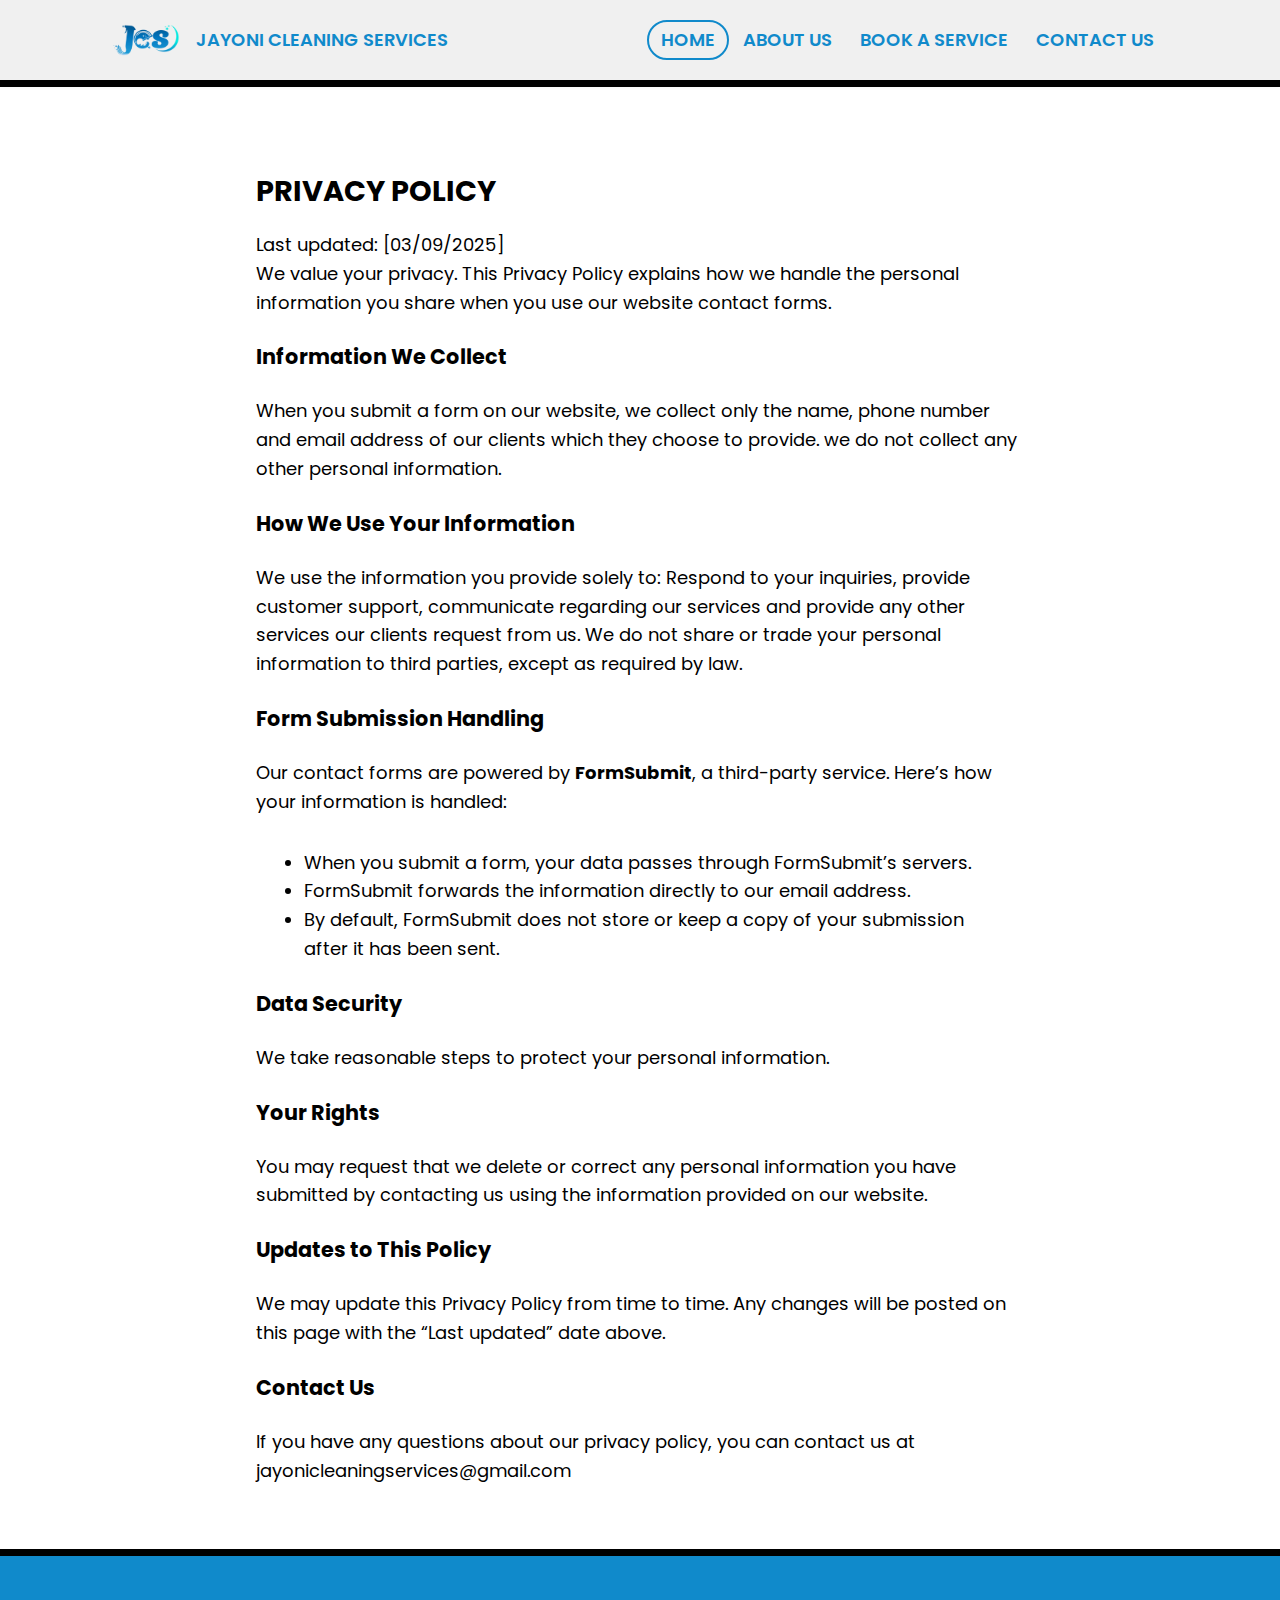
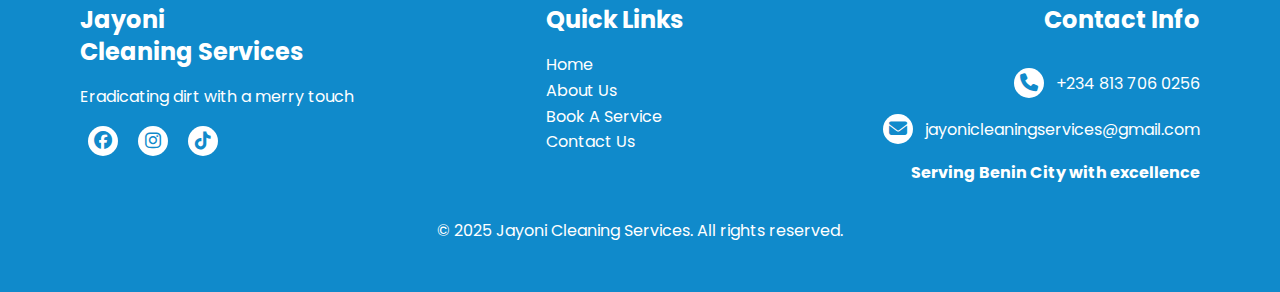
<file: privacy.html>
<!DOCTYPE html>
<html lang="en">
  <head>
    <meta charset="UTF-8" />
    <meta name="viewport" content="width=device-width, initial-scale=1.0" />
    <meta name="keywords" content="Cleaning Agency, Laundry" />
    <meta name="description" content="Top Cleaning Agency in Benin City" />
    <title>Jayoni</title>
    <!-- Favicon -->
    <link rel="icon" type="image/x-icon" href="images/favicon.png" />
    <link rel="stylesheet" href="styles.css" />
    <link rel="preconnect" href="https://fonts.googleapis.com" />
    <link rel="preconnect" href="https://fonts.gstatic.com" crossorigin />
    <link
      href="https://fonts.googleapis.com/css2?family=Lora&family=Poppins:wght@400;600&display=swap"
      rel="stylesheet"
    />

    <link
      rel="preload"
      href="https://cdnjs.cloudflare.com/ajax/libs/font-awesome/6.7.2/css/all.min.css"
      as="style"
      onload="this.onload=null;this.rel='stylesheet'"
    />
    <noscript
      ><link
        rel="stylesheet"
        href="https://cdnjs.cloudflare.com/ajax/libs/font-awesome/6.7.2/css/all.min.css"
    /></noscript>
  </head>
  <body>
    <nav class="navbar navbar-contact">
      <div class="nav-bar-row">
        <div class="nav-left">
          <a href="index.html" class="nav-logo-link">
            <img src="images/website-logo2.png" alt="Logo" class="nav-logo" />
          </a>
          <a href="index.html" class="nav-title">JAYONI CLEANING SERVICES</a>
        </div>

        <div class="nav-right">
          <a href="index.html" class="home">HOME</a>
          <a href="about.html">ABOUT US</a>
          <a href="book-service.html">BOOK A SERVICE</a>
          <a href="contact.html">CONTACT US</a>
        </div>
      </div>

      <div class="hamburger" onclick="toggleMenu(this)">
        <span></span>
        <span></span>
        <span></span>
      </div>

      <ul class="mobile-menu">
        <li><a href="index.html">HOME</a></li>
        <li><a href="about.html">ABOUT US</a></li>
        <li><a href="book-service.html">BOOK A SERVICE</a></li>
        <li><a href="contact.html">CONTACT US</a></li>
      </ul>
    </nav>

    <section class="privacy">
      <h2>PRIVACY POLICY</h2>
      <p>
        Last updated: [03/09/2025]<br />
        We value your privacy. This Privacy Policy explains how we handle the
        personal information you share when you use our website contact forms.
      </p>

      <h3>Information We Collect</h3>
      <p>
        When you submit a form on our website, we collect only the name, phone
        number and email address of our clients which they choose to provide. we
        do not collect any other personal information.
      </p>

      <h3>How We Use Your Information</h3>
      <p>
        We use the information you provide solely to: Respond to your inquiries,
        provide customer support, communicate regarding our services and provide
        any other services our clients request from us. We do not share or trade
        your personal information to third parties, except as required by law.
      </p>

      <h3>Form Submission Handling</h3>
      <p>
        Our contact forms are powered by <strong>FormSubmit</strong>, a
        third-party service. Here’s how your information is handled:
      </p>
      <ul>
        <li>
          When you submit a form, your data passes through FormSubmit’s servers.
        </li>
        <li>
          FormSubmit forwards the information directly to our email address.
        </li>
        <li>
          By default, FormSubmit does not store or keep a copy of your
          submission after it has been sent.
        </li>
      </ul>

      <h3>Data Security</h3>
      <p>We take reasonable steps to protect your personal information.</p>
      <h3>Your Rights</h3>
      <p>
        You may request that we delete or correct any personal information you
        have submitted by contacting us using the information provided on our
        website.
      </p>
      <h3>Updates to This Policy</h3>
      <p>
        We may update this Privacy Policy from time to time. Any changes will be
        posted on this page with the “Last updated” date above.
      </p>
      <h3>Contact Us</h3>
      <p>
        If you have any questions about our privacy policy, you can contact us
        at jayonicleaningservices@gmail.com
      </p>
    </section>

    <footer class="site-footer">
      <div class="footer-content">
        <div class="footer-columns">
          <div class="footer-left">
            <h3>Jayoni<br />Cleaning Services</h3>
            <p>Eradicating dirt with a merry touch</p>
            <div class="social-icons">
              <a
                href="https://www.facebook.com/share/1B5ZBLmwFu/"
                target="_blank"
                rel="noopener"
              >
                <i class="fab fa-facebook"></i>
              </a>
              <a
                href="https://www.instagram.com/jayoni_cleaning_services?igsh=cW56czR2MjdmMDA0"
                target="_blank"
                rel="noopener"
              >
                <i class="fab fa-instagram"></i>
              </a>
              <a
                href="https://www.tiktok.com/@jayoni.cleaning.s?_t=ZS-8zBz0zIyAWA&_r=1"
                target="_blank"
                rel="noopener"
              >
                <i class="fa-brands fa-tiktok"></i>
              </a>
            </div>
          </div>
          <div class="footer-center">
            <h3>Quick Links</h3>
            <a href="index.html">Home</a>
            <a href="about.html">About Us</a>
            <a href="book-service.html">Book A Service</a>
            <a href="contact.html">Contact Us</a>
          </div>
          <div class="footer-right">
            <h3>Contact Info</h3>
            <a href="tel:+234 813 706 0256">
              <i class="fa-solid fa-phone"></i>
              <span>+234 813 706 0256</span></a
            >
            <a href="mailto:jayonicleaningservices@gmail.com">
              <i class="fa-solid fa-envelope"></i>
              <span>jayonicleaningservices@gmail.com</span>
            </a>
            <p><strong>Serving Benin City with excellence</strong></p>
          </div>
        </div>
        <p class="footer-copy">
          © 2025 Jayoni Cleaning Services. All rights reserved.
        </p>
      </div>
    </footer>

    <script>
      /* mobile menu toggle left as you had it */
      function toggleMenu(el) {
        const menu = document.querySelector(".mobile-menu");
        el.classList.toggle("active");
        menu.classList.toggle("active");
      }

      document.addEventListener("click", function (event) {
        const hamburger = document.querySelector(".hamburger");
        const menu = document.querySelector(".mobile-menu");

        if (
          hamburger &&
          menu &&
          !hamburger.contains(event.target) &&
          !menu.contains(event.target) &&
          hamburger.classList.contains("active")
        ) {
          hamburger.classList.remove("active");
          menu.classList.remove("active");
        }
      });
    </script>
  </body>
</html>
</file>
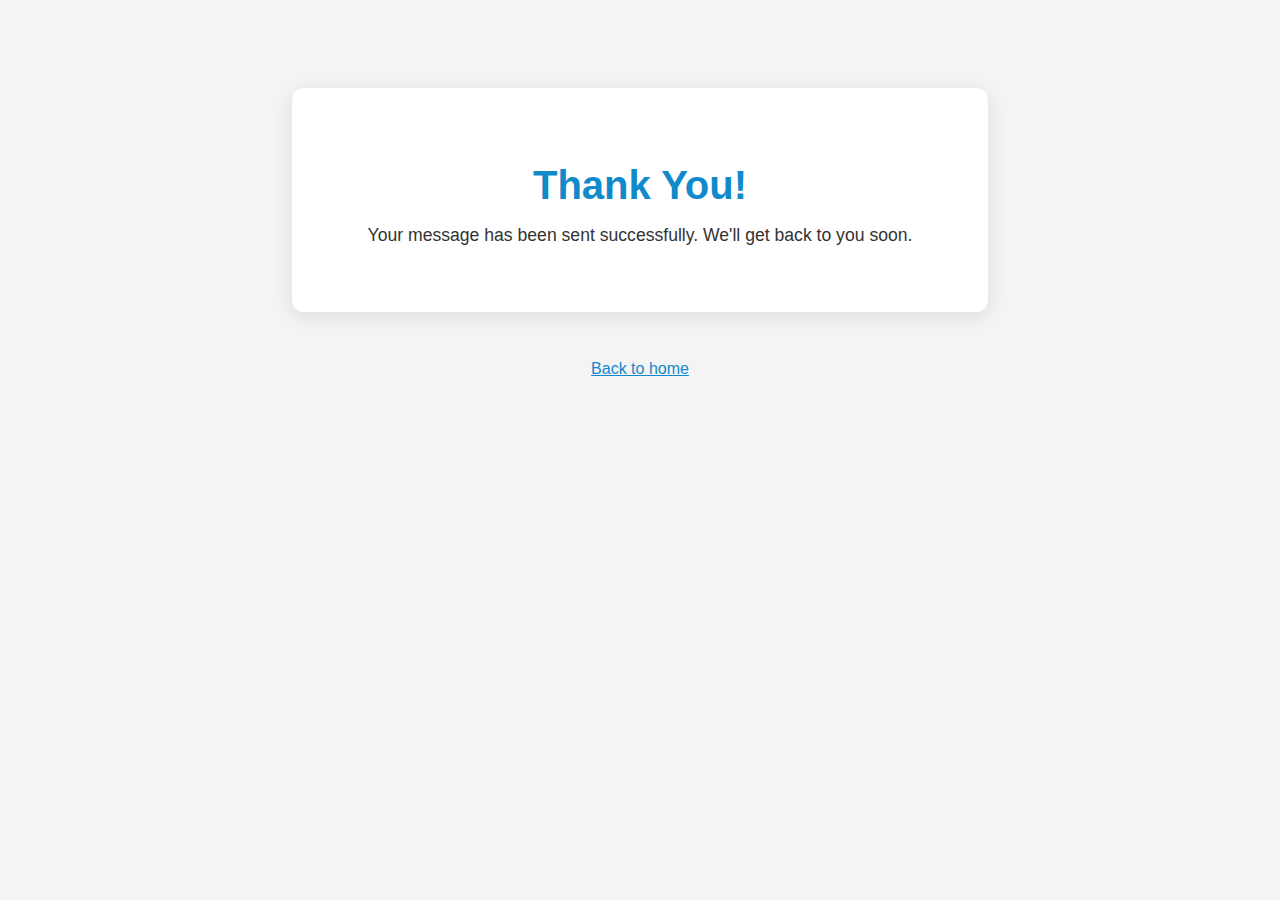
<file: success.html>
<!DOCTYPE html>
<html lang="en">
  <head>
    <meta charset="UTF-8" />
    <meta name="viewport" content="width=device-width, initial-scale=1.0" />
    <title>Success</title>
    <style>
      body {
        font-family: "Poppins", sans-serif;
        background-color: #f4f4f4;
        color: #333;
        text-align: center;
        padding: 5rem 2rem;
      }
      .thank-you {
        background: white;
        padding: 3rem;
        border-radius: 12px;
        max-width: 600px;
        margin: auto;
        box-shadow: 0 4px 20px rgba(0, 0, 0, 0.1);
      }
      h1 {
        color: #108acb;
        font-size: 2.5rem;
        margin-bottom: 1rem;
      }
      p {
        font-size: 1.1rem;
      }

      #home a {
        color: #108acb;
      }

      #home {
        margin-top: 3rem;
      }
    </style>
  </head>
  <body>
    <div class="thank-you">
      <h1>Thank You!</h1>
      <p>
        Your message has been sent successfully. We'll get back to you soon.
      </p>
    </div>
    <div id="home">
      <a href="index.html">Back to home</a>
    </div>
  </body>
</html>
</file>
<file: styles.css>
* {
  margin: 0;
  padding: 0;
  box-sizing: border-box;
}

html {
  scroll-behavior: smooth;
}

body {
  font-family: 'Poppins', sans-serif;
  background-color: white;
  color: black;
  line-height: 1.6;
  font-size: 20px;
  background-attachment: scroll;
}

.navbar {
  position: absolute;
  top: 0;
  left: 0;
  width: 100%;
  height: 80px;              /* give navbar a fixed height */
  padding: 0 7rem;           /* only horizontal padding */
  display: flex;
  align-items: center;       /* centers everything vertically */
  z-index: 1;
}

.navbar a {
    text-decoration: none;
    color: white;
    font-weight: 600;
    font-size: 18px;
    transition: color 0.3s ease;
}

.navbar a:hover {
    color: #00E9DF;
    transition: color 0.3s ease;
}

.nav-bar-row {
  display: flex;
  justify-content: space-between;
  align-items: center;       /* keep left + right aligned */
  width: 100%;
  height: 100%;              /* stretch full navbar height */
}

.nav-logo {
  height: 38px;              /* image height */
  display: block;            /* remove inline baseline issues */
  padding-top: 0;            /* 🔥 remove this line completely */
}

.nav-right {
  display: flex;
  gap: 0;
  align-items: center;   /* belts-and-braces centering */
}

.nav-right a {
  display: inline-flex;      /* lets us center text inside the pill */
  align-items: center;
  justify-content: center;
  height: 40px;              /* same height for all */
  padding: 0 12px;           /* same horizontal padding */
  line-height: 1;            /* avoid extra inline line-height space */
  border: 2px solid transparent;  /* reserve space for border */
  border-radius: 20px;
  box-sizing: border-box;    /* ensure border included in the height */
}

/* 3) Only the active/home link shows the border */
.nav-right a.home {
  border-color: #fff;
}

.nav-right a.home:hover {
  background-color: #00E9DF;
  color: black;
  border-color: #108ACB;
  transition: smooth 0.3s ease;
}

.nav-left {
    display: flex;
    gap: 1rem;
    align-items: center;
}

.navbar-contact {
    background-color: #F0F0F0;
    box-shadow: 0 4px 6px rgba(0, 0, 0, 0.2);
    position: relative;
}

.navbar-contact a {
    color: #108ACB;
}

.navbar-contact .nav-right a.home {
  border-color: #108ACB;
}

.hamburger {
  display: none;
  position: relative;
  width: 24px;
  height: 20px;
  cursor: pointer;
  justify-content: center;
  align-items: center;
  z-index: 1001; /* keep above menu */
}

.hamburger span {
  position: absolute;
  width: 100%;
  height: 4px; /* thinner lines */
  background: white;
  border-radius: 3px;
  transition: all 0.3s ease-in-out;
}

.hamburger span:nth-child(1) {
  transform: translateY(-8px);
}

.hamburger span:nth-child(2) {
  transform: translateY(0);
}

.hamburger span:nth-child(3) {
  transform: translateY(8px);
}


.hamburger.active span:nth-child(1) {
  transform: rotate(45deg);
}

.hamburger.active span:nth-child(2) {
  opacity: 0;
}

.hamburger.active span:nth-child(3) {
  transform: rotate(-45deg);
}

.mobile-menu {
  display: none;
  padding-top: 3rem;
  flex-direction: column;
  position: fixed;
  top: 0;
  left: 0;
  width: 100%;
  height: 100vh;           /* full viewport height */
  background: #108ACB;
  z-index: 998;
  transition: transform 0.3s ease-in-out;
}

.mobile-menu.active {
    display: flex;
    transform: translateY(0); /* slide down into view */
}

.mobile-menu li {
    padding-top: 1rem;
    list-style: none;
    width: 100%;
}

.mobile-menu li a {
  font-family: 'Poppins', sans-serif;
  display: block;
  padding: 1rem;
  color: white;
  text-decoration: none;
  text-align: center;
  background-color: #108ACB;
  font-weight: bold;
}

.mobile-menu li a:hover {
  background-color: #333;
}

/* Default hamburger in contact page */
.navbar-contact .hamburger span {
  background: #108ACB; /* make bars blue */
}
/* When active (menu open) → turn into white X */
.navbar-contact .hamburger.active span {
  background: #fff; /* make bars white */
}

.hero-section {
    position: relative;
    width: 100%;
    height: 790px;
    display: flex;
}

h1 {
    font-size: 4.8rem;
    line-height: 5.5rem;
    font-weight: 700;
    letter-spacing: 2px;
    margin-bottom: 1rem;
    
}

.hero-img {
    position: absolute;
    top: 0;
    left: 0;
    width: 100%;         /* make it span full width */
    height: 100%;        /* make it span full height */
    object-fit: cover;   /* keep proportions, crop if needed */
    filter: brightness(0.4);
    z-index: -1;         /* keep it behind text */
}

.hero-text {
    position: absolute;
    color: white;
    top: 50%;
    left: 0;
    width: 100%;
    transform: translateY(-50%);
    padding: 0 7rem;
}

* Fade animation for hero heading */
#hero-heading {
  display: inline-block;
  opacity: 1;
  text-align: center; /* optional if you want center alignment */
}

.fade-change {
  animation: fadeSwap 2s ease-in-out;
}

@keyframes fadeSwap {
  0% { opacity: 1; }
  40% { opacity: 0; }   /* fade out */
  60% { opacity: 0; }   /* hold invisible while text swaps */
  100% { opacity: 1; }  /* fade back in */
}

.hero-section button {
    border-radius: 30px;
    padding: 5px 12px;
    background: none;
    border: 2px solid white;
    color: white;
    font-family: 'Poppins', sans-serif;
    font-weight: 600;
    font-size: 20px;
    margin-top: 1rem;
    cursor: pointer;
  animation: pop 1.5s ease-in-out infinite; /* looping pop */
  transition: background-color 0.3s ease, color 0.3s ease;
}

.hero-section button:hover {
    background-color: #108ACB;
    color: White;
    transition: background-color 0.3s ease, color 0.3s ease;
    border: 2px solid #00E9DF;
}

@keyframes pop {
  0%, 100% {
    transform: scale(1);
  }
  50% {
    transform: scale(1.1); /* slightly bigger */
  }
}

.welcome-section {
    padding: 3rem 6rem;
}

.welcome-flex {
    display: flex;
    flex-direction: row;
    gap: 3rem;
}

.welcome-img {
    height: 500px;
    width: 600px;
    flex: 1;
    object-fit: cover;
}

.welcome-text {
    flex: 1;
    align-self: center;
}

.welcome-section h2 {
    color: #108ACB;
    line-height: 3rem;
    margin-bottom: 1rem;
}

.welcome-section .mobile {
    display: none;
}

.welcome-section button {
   background-color: #108ACB;
    color: White;
    border-radius: 30px;
    padding: 5px 10px;
    font-family: 'Poppins', sans-serif;
    font-weight: 600;
    font-size: 20px;
    margin-top: 1rem;
    border: 2px solid #00E9DF;
    cursor: pointer;
}

.welcome-section button:hover {
     background-color: #00E9DF;
    border: 2px solid black;
    color: black;
    transition: background-color 0.3s ease, color 0.3s ease;
    
}

.gallery {
    padding: 3rem 4rem;
}

.gallery h2{
    text-align: center;
    margin-bottom: 2rem;
    color: #108ACB;
}

.gallery h3 {
    text-align: center;
}

.gallery-pics {
    display: flex;
    justify-content: center;
    gap: 2rem;
    margin: 3rem 0;
}

.gallery-img {
    height: 500px;
    width: 400px;
    object-fit: cover;
    border-radius: 8px;
}

.gallery-videos {
    display: flex;
    justify-content: center;
    gap: 2rem;
    margin-top: 4rem;
}

video {
    height: 500px;
    width: 350px;
    object-fit: cover;
}

.services {
    position: relative;
    height: 760px;
    background-color: #108ACB;
    width: 100%;
    align-items: center;
    justify-content: center;
    overflow: hidden;
    padding: 0 8rem;
}

.services h2 {
    margin-top: 3rem;
    color: white;
    text-align: center;
    font-size: 36px;
}

.services-row {
    padding-top: 3rem;
    display: flex;
    gap: 3rem;
    overflow-x: auto;                /* <-- allow horizontal scroll */
    scroll-snap-type: x mandatory;
    -webkit-overflow-scrolling: touch;
    scroll-behavior: smooth;         /* smooth native scroll */
}

.services-row::-webkit-scrollbar { display: none; }
.services-row { -ms-overflow-style: none; scrollbar-width: none; }

/* make each card snap */
.service-box {
  flex: 0 0 auto;
  scroll-snap-align: start;
}

.services-img {
    height: 290px;
    width: 270px;
    object-fit: cover;
    object-position: top;
    margin-bottom: 1rem;
}

.service-box {
    background: white;
    flex-shrink: 0;
    padding: 1rem;
    border-radius: 8px;
    text-align: center;
    width: 330px;
    height: 500px;
    transition: transform 0.3s ease;
    box-shadow: 0 4px 8px rgba(0, 0, 0, 0.2);
}

.service-box:hover {
    transform: translateY(-10px);
    box-shadow: 0 4px 8px rgba(0, 0, 0, 0.2);
}

.service-box h3 {
    margin-bottom: 1rem;
    color: #108ACB;
    font-size: 25px;
    line-height: 2rem;
    font-weight: 600;
    transition: color 0.3s ease;
    padding: 0 1rem;
}

.service-box p {
    font-size: 20px;
    line-height: 2rem;
    color: #333;
}

.testimonials-section {
    position: relative;
    width: 100%;
    height: 760px;
    display: flex;
    align-items: center;
    justify-content: center;
    overflow: hidden;
    padding: 0 6rem;
}

.testimonials-section h2 {
    position: absolute;
    top: 3rem;
    color: white;
    z-index: 1;
    font-size: 36px;
}

.testimonial-img {
    position: absolute;
    height: 840px;
    width: 100%;
    object-fit: cover;
    object-position: top;
    z-index: -1;
    filter: brightness(0.4);
}

.testimonial-row {
    padding-top: 2rem;
    position: relative;
    display: flex;
    gap: 3rem;
    overflow-x: auto;                /* <-- allow horizontal scroll */
    scroll-snap-type: x mandatory;
    scroll-behavior: smooth;         /* smooth native scroll */
}

.testimonial-row::-webkit-scrollbar { display: none; }
.testimonial-row { -ms-overflow-style: none; scrollbar-width: none; }
.testimonial-box { flex: 0 0 auto; scroll-snap-align: start; }

.testimonial-box {
    background: #108ACB;
    padding: 1rem;
    border: 3px solid #00E9DF;
    border-radius: 8px;
    flex-shrink: 0;
    text-align: center;
    width: 350px;
    height: 500px;;
    transition: transform 0.3s ease;
    box-shadow: 0 4px 8px rgba(0, 0, 0, 0.2);
}

.testimonial-box:hover {
    transform: translateY(-10px);
    box-shadow: 0 4px 8px rgba(0, 0, 0, 0.2);
}

.testimonial-box i {
    color: white;
    font-size: 50px;
    margin-bottom: 1rem;
}

.testimonial-box p {
    font-size: 16px;
    line-height: 2rem;
    color: white;
}

.testimonial-box h3 {
    margin-top: 1rem;
    color: white;
    font-size: 25px;
    line-height: 2rem;
    font-weight: 600;
}

.testimonials-section .scroll-btn {
    display: none; /* hide scroll buttons on desktop */
}

.faq {
    padding: 3rem 5rem;
    background-color: #f9f9f9;
}

.faq h2 {
    text-align: center;
    margin-bottom: 2rem;
    color: #108ACB;
}

.faq p{
        margin-top: 1rem;
    }

details {
    margin-bottom: 1rem;
    border: 1px solid #ddd;
    border-radius: 8px;
    padding: 1rem;
    background: #fff;
    transition: all 0.3s ease;
    box-shadow: 0 2px 4px rgba(0, 0, 0, 0.1);
}

summary {
    font-weight: bold;
    cursor: pointer;
    list-style: none;
    position: relative;
    padding-right: 1.5rem; /* space for the arrow */
}

details[open] {
    background: #f0f0f0;
    box-shadow: 0 4px 8px rgba(0, 0, 0, 0.2);
    transform: translateY(-5px);
    border-color: #108ACB;
    color: #108ACB;
}

/* Remove default marker */
summary::-webkit-details-marker {
    display: none;
}
summary::marker {
    display: none;
}

/* Custom arrow on the right */
summary::after {
    font-family: "Font Awesome 6 Free";
    font-weight: 900;
    content: "\f078"; /* FontAwesome down arrow */
    position: absolute;
    right: 0;
    top: 0.2rem;
    transition: transform 0.3s ease;
    color: #108ACB;
}

/* Rotate arrow when open */
details[open] summary::after {
    transform: rotate(180deg);
}



.scroll-btn {
    position: absolute;
    top: 50%;
    transform: translateY(-50%);
    background: rgba(0,0,0,0.25);
    color: white;
    border: none;
    font-size: 2rem;
    padding: 0.6rem 0.8rem;
    cursor: pointer;
    z-index: 3;
    border-radius: 6px;
    transition: background 0.3s ease;
    padding: 0.4rem 0.6rem;

}
.scroll-btn.left { left: 2rem; }
.scroll-btn.right { right: 2rem; }

.scroll-btn:hover {
    background: rgba(0,0,0,0.5);
}

.head {
    position: relative;
    width: 100%;
    height: 550px;
    align-items: center;
    justify-content: center;
    overflow: hidden;
    
}

.head-img {
    width: 100%;
    height: 550px;
    object-fit: cover;
    object-position: center;
    margin-bottom: 1rem;
    filter: brightness(0.4);
    z-index: -1;         /* keep it behind text */
}

.head h2 {
    position: absolute;
    color: white;
    top: 50%;
    left: 50%;
    transform: translate(-50%, -50%);
    font-size: 3rem;
    text-align: center;}

    .about {
        padding: 1rem 7rem;
        display: flex;
        flex-direction: row;
        align-items: center;
        text-align: left;
        gap: 3rem;
    }

    .about-text {
        flex: 1;
    }
    .about-text h2 {
        color: #108ACB;
        line-height: 3rem;
        margin-bottom: 1rem;
    }
    .about-text p {
        font-size: 20px;
        line-height: 2rem;
        color: #333;
    }

    .about-img {
        width: 500px;
        height: 400px;
        object-fit: cover;
        object-position: top;
        margin-bottom: 1rem;
    }

    .about-button {
        background-color: #108ACB;
        border: 2px solid #00E9DF;
        color: white;
        border-radius: 30px;
        padding: 5px 12px;
        font-family: 'Poppins', sans-serif;
        font-weight: 600;
        font-size: 20px;
        display: block;
        margin: 0 auto;
        margin-bottom: 4rem;
        margin-top: 1rem;
        cursor: pointer;
        animation: pop 1.5s ease-in-out infinite; /* looping pop */
        transition: background-color 0.3s ease, color 0.3s ease;
    }

    .about-button:hover {
        background-color: #00E9DF;
        color: Black;
        transition: background-color 0.3s ease, color 0.3s ease;
        border: 2px solid black;
    }
    
.about-link {
  text-decoration: none;      /* remove underline on the link */
}

    .book-head {
        text-align: center;
        padding: 3rem 7rem;
    }

    .book-head strong {
        color: #108ACB;
    }

    .contact-section {
        text-align: center;
        padding: 3rem 7rem;
    }

    .contact-section strong {
        color: #108ACB;
    }

    .contact-info {
        background-color: #F0F0F0;
        box-shadow: 0 4px 8px rgba(0, 0, 0, 0.5);
        padding: 2rem;
        border-radius: 12px;
        width: 50%;
        height: 650px;
    }

    .contact-info h2 {
        color: #108ACB;
        line-height: 3rem;
    }

    .contact-info h3 {
        margin-top: 4rem;
        margin-bottom: 1rem;
        line-height: 2rem;
        font-weight: 600;
    }

    .contact-info p {
        font-size: 20px;
        line-height: 2rem;
        color: #333;
    }

    .contact-box {
        display: flex;
        justify-content: center;
        margin-top: 1rem;
        gap: 2rem;
        padding: 0 4rem;
    }

.contact-box div {
        flex: 1;
        text-align: left;
    }

    .contact-box i {
        font-size: 24px;
        color: #333;
         display: inline-flex;  
    margin-right: 0.5rem;
     background: #108ACB;
    border-radius: 50%;
    width: 40px;
    height: 40px;
    align-items: center;
    justify-content: center;
    transition: all 0.3s ease;
    text-decoration: none;
    margin-left: 0.5rem;
    gap: 1rem;
    margin-top: 1rem;
       
    }

    .contact-box p {
        font-size: 1.1rem;
        color: #333;
        margin: 0.2rem 0;
    }

    .contact-box a {
        text-decoration: none;
        color: #333;
    }

.contact-form-wrapper {
  height: 650px;
}

.contact-form-wrapper .form-group label {
 font-size: 1.2rem;
}

.form-wrapper {
  background-color: #F0F0F0;
  padding: 2rem;
  border-radius: 12px;
  max-width: 1000px;
  margin: auto;
  margin-bottom: 4rem;
  box-shadow: 0 4px 8px rgba(0, 0, 0, 0.3);
  text-align: center;
  font-family: 'Poppins', sans-serif;
}

.form-wrapper h3 {
  text-align: center;
  font-size: 1.6rem;
  margin-bottom: 2rem;
  color: #108ACB;
}

.form-row {
  display: flex;
  gap: 1.5rem;
  flex-wrap: wrap;
  margin-top: 1rem;
}

.form-group {
  flex: 1;
  display: flex;
  flex-direction: column;
  margin-bottom: 1.5rem;
}

.form-group label {
  margin-bottom: 0.4rem;
  font-size: 1rem;
  color: #000;
  text-align: left;
  font-weight: 500;
}

.form-group input,
.form-group select,
.form-group textarea {
  font-family: 'Poppins', sans-serif;
  font-size: 1rem;
  padding: 0.6rem;
  border: 1px solid black;
  border-radius: 5px;
  background: transparent;
  color: #000;
  width: 100%;
  box-sizing: border-box;
}

textarea {
  resize: vertical;
}

.form-check {
  display: flex;
  align-items: center;
  margin-bottom: 1rem;
}

.form-check input[type="checkbox"] {
  appearance: none;
  -webkit-appearance: none;
  -moz-appearance: none;
  margin-right: 0.5rem;
  width: 20px;
  height: 20px;
  border: 2px solid #000;
  border-radius: 4px;
  background: transparent;
  display: inline-grid;
  place-content: center;
  cursor: pointer;
  position: relative;
}

.form-check input[type="checkbox"]::after {
  content: "";
  width: 6px;
  height: 12px;
  border-right: 2.5px solid #000;
  border-bottom: 2.5px solid #000;
  transform: scale(0) rotate(45deg);
  transform-origin: bottom left;
  position: absolute;
  top: -35%;
  left: 0%;
  transition: transform 0.2s ease-in-out;
}

.form-check input[type="checkbox"]:checked::after {
  transform: scale(1) rotate(45deg);
}

.form-check a {
  color: #108ACB;
  text-decoration: none;
  font-weight: bold;
}

.submit-btn {
  background-color: #108ACB;
  color: white;
  font-weight: bold;
  font-size: 20px;
  padding: 0.5rem 1.2rem;
  border: none;
  border-radius: 2rem;
  cursor: pointer;
  transition: 0.3s;
  font-family: 'Poppins', sans-serif;
  display: inline-block;
  margin-left: 0;      /* stick to left */
}

.contact-form {
  text-align: left;    /* make form content left-aligned */
}

.submit-btn:hover {
  background: #00E9DF;
}


.privacy {
  text-align: left;
  padding: 5% 20%;
  border-top: 7px solid black;
  border-bottom: 7px solid black;
}

section.privacy h2,
section.privacy h3,
section.privacy p,
section.privacy li {
  text-align: left;
  padding: 0;
  margin: 0;
}

.privacy h2,
.privacy h3 {
  line-height: 5rem;
}

.privacy h2 {
  font-size: 1.8rem;
}

.privacy h3 {
  font-size: 1.3rem;
}

.privacy p {
  font-size: large;
}

.privacy ul {
  padding: 0 3rem;
  padding-top: 2rem;
  font-size: large;
}

.site-footer {
    background-color: #108ACB;
    color: white;
    width: 100%;
    padding: 3rem 5rem;
}

.site-footer p {
    margin: 0;
    font-size: 16px;
}
.site-footer a {
    font-size: 1rem;
    color: white;
    text-decoration: none;
}

.site-footer a:hover {
    text-decoration: underline;
}

.site-footer i {
     display: inline-flex;  
    margin-right: 0.5rem;
     background: white;
    color: #108ACB;
    border-radius: 50%;
    width: 30px;
    height: 30px;
    align-items: center;
    justify-content: center;
    font-size: 18px;
    transition: all 0.3s ease;
    text-decoration: none;
    margin-left: 0.5rem;
    gap: 1rem;
    margin-top: 1rem;
}

.site-footer i:hover {
background: #00E9DF;
  color: white;
   transform: scale(1.1); /* slight pop effect */
}

.site-footer h3 {
    font-size: 1.5rem;
    margin-bottom: 1rem;
    line-height: 2rem;
}

.footer-columns {
    display: flex;
    flex-direction: row;
    flex-wrap: nowrap;
    justify-content: space-between;
    align-items: flex-start;
    
}

.footer-left{
    text-align: left;
}

.footer-center{
    display: flex;
    flex-direction: column;
}

.footer-right{
    text-align: right;
    display: flex;
    flex-direction: column;
}

.footer-copy{
    padding-top: 2rem;
    text-align: center;
}

.footer-right p {
  margin-top: 1rem; /* space between links and the text */
}

@media (max-width: 600px) {
    .navbar {
        padding: 0 3rem;
    }

    .nav-right {
        display: none;
    }

    .nav-title {
        display: none;
    }

    .hamburger {
        display: flex;
    }
    .hero-text {
        padding: 0 3rem;
        text-align: left;
    }
    .hero-section h1 {
        font-size: 2.5rem;
        line-height: 3rem;
        font-weight: 700;
        letter-spacing: 1px;
        margin-bottom: 0.5rem;
    }

    .hero-section p {
        font-size: 16px;
    }

    .hero-section {
        height: 600px;
    }
    
    .hero-section button {
        font-size: 16px;
        padding: 5px 10px;
    }
    
    .welcome-section {
        padding: 3rem 2.5rem;
        height: auto;
    }

.welcome-section .mobile {
    display: block;
}


.welcome-section .desktop {
    display: none;
}


    .welcome-flex {
        flex-direction: column-reverse;
        gap: 1.5rem;
    }

    .welcome-img {
        width: 100%;
        height: 320px;
        flex: none;
        margin-top: 1rem;
    }

    .welcome-text {
        text-align: left;
        padding: 1rem 0;
    }

    .welcome-section h2 {
        font-size: 28px;
        line-height: 2.5rem;
    }

    .welcome-section p {
        font-size: 16px;
        line-height: 1.8rem;
    }

    .welcome-section button {
        font-size: 16px;
        padding: 5px 10px;
    }

    .gallery-pics {
        flex-direction: column;
        gap: 1.5rem;
        margin: 2rem 0;
    }

    .gallery-img {
        width: 100%;
        height: 400px;
    }

    .gallery-videos {
        flex-direction: column;
        gap: 1.5rem;
        margin-top: 2rem;
    }

    video {
        width: 100%;
        height: 400px;
    }

    .services {
        padding: 0 5rem;
        height: 600px;
    }

    .services-row {
         gap: 2rem;
        overflow-x: auto;
        scroll-snap-type: x mandatory;
        -webkit-overflow-scrolling: touch;
        scroll-behavior: smooth;
        justify-content: flex-start;
        padding: 3rem calc((100% - 300px) / 2); /* 3rem top, auto side padding */
    }

    .service-box {
       flex: 0 0 300px;  /* match your card width in mobile */
        scroll-snap-align: center;       /* ✅ center each box on scroll */
        width: 300px;
        height: 400px;
        line-height: 1rem;
    }

    .service-box p {
        font-size: 16px;
        line-height: 1.5rem;
    }

    .services h2 {
        font-size: 28px;
        line-height: 2.5rem;
    }

    .service-box h3 {
        font-size: 22px;
        line-height: 1.5rem;
        padding: 0 0.5rem;
    }

    .services-img {
            height: 250px;
            width: 100%;
            object-fit: cover;
            object-position: top;
            margin-bottom: 0;
        }

    .testimonials-section {
        padding: 0 5rem;
        height: 750px;
    }

    .testimonials-section .scroll-btn {
        display: block; /* show scroll buttons on mobile */
    }

    .testimonial-box {
        display: flex;
        flex-direction: column;
        flex: 0 0 300px;  /* match your card width in mobile */
        scroll-snap-align: center;       /* ✅ center each box on scroll */
        width: 300px;
        height: 520px;
        justify-content: center;
    }

    .testimonials-section h2 {
        font-size: 28px;
        line-height: 2.5rem;
    }
    .testimonial-box p {
        font-size: 16px;
        line-height: 1.8rem;
    }
    .testimonial-box h3 {
        font-size: 22px;
        line-height: 2rem;
    }
    .testimonial-img {
        height: 750px;
    }
    .testimonial-row {
        margin-top: 3rem;
         gap: 2rem;
        overflow-x: auto;
        scroll-snap-type: x mandatory;
        -webkit-overflow-scrolling: touch;
        scroll-behavior: smooth;
        justify-content: flex-start;
        padding: 3rem calc((100% - 300px) / 2); /* 3rem top, auto side padding */
    }


    .faq {
        padding: 2rem 2.5rem;
    }
    .faq h2 {
        font-size: 28px;
        line-height: 2.5rem;
    }

    details {
        padding: 0.8rem;
    }
    summary {
        font-size: 16px;
    }
    details p {
        font-size: 16px;
        line-height: 1.8rem;
    }

    .head h2 {
        font-size: 28px;
    }

    .about {
        flex-direction: column;
        padding: 3rem 2.5rem;
    }
    .about h2 {
        font-size: 24px;
    }

.about-img {
        width: 100%;
        height: 300px;
        object-fit: cover;
        object-position: top;
        margin-bottom: 1rem;
    }
    .about-text p {
        font-size: 16px;
        line-height: 1.8rem;
    }
    .about-button {
        font-size: 16px;
        padding: 5px 10px;
    }

    .second {
        flex-direction: column-reverse;
    }

.form-row {
  flex-direction: column;
  
}

.book-head h2 {
        font-size: 24px;
        margin-bottom: 1rem;
    }

    .book-head p {
        font-size: 16px;
        line-height: 1.8rem;
    }

.contact-section {
        padding: 3rem 2.5rem;
    }

    .contact-box {
        flex-direction: column-reverse;
        align-items: center;
        justify-content: center;
        padding: 0 2.5rem;
    }

.contact-box h2{
    font-size: 24px;
    text-align: center;
}

.contact-box h3{
    font-size: 20px;
    margin-top: 2rem;
}

.contact-box p,.contact-box a, .contact-box i {
    font-size: 16px;}
  
.contact-box i {
    width: 30px;
    height: 30px;
    }

    .contact-section h2 {
        font-size: 24px;
        margin-bottom: 1rem;
    }

    .contact-section p {
        font-size: 16px;
        line-height: 1.8rem;
    }

.contact-form-wrapper {
  height: auto;
  width: 100%;
}

.contact-form-wrapper .form-group label {
 font-size: 1rem;
}

.form-check label {
 font-size: 1rem;
}

.contact-info{
    width: 100%;
    height: auto;
    margin-top: 2rem;
}
   .form-wrapper h2 {
        font-size: 24px;
    }
    
.form-wrapper {
        padding: 1rem 1.5rem;
        margin: 2rem 2rem;
        margin-bottom: 3rem;
    }

    .submit-btn {
        font-size: 16px;
        padding: 0.6rem 1.2rem;
        margin: 1rem 0;
    }

    .privacy {
  padding: 5% 2rem;
  border-top: 5px solid black;
  border-bottom: 5px solid black;
}

.privacy h2,
.privacy h3 {
  line-height: 5rem;
}

.privacy h2 {
  font-size: 1.5rem;
}

.privacy h3 {
  font-size: 1.2rem;
}

.privacy p {
  font-size:medium;
}

.privacy ul {
  padding: 0 3rem;
  padding-top: 2rem;
  font-size: medium;
}

    .site-footer {
        padding: 2rem 2.5rem;
        text-align: left;
    }

    .site-footer h3 {
        font-size: 1.2rem;
        line-height: 1.7rem;
    }
    .site-footer p, .site-footer a {
        font-size: 0.9rem;
    }

    .site-footer i {
    margin-right: 0.2rem;
}

    .footer-columns {
        flex-direction: column;
        gap: 2rem;
    }
    .footer-left, .footer-center, .footer-right {
        text-align: left;
    }
}


@media (min-width: 601px) and (max-width: 700px) {
.navbar {
        padding: 0 3rem;
    }

    .nav-right {
        display: none;
    }

    .nav-title {
        display: none;
    }

    .hamburger {
        display: flex;
    }
    .hero-text {
        padding: 0 3rem;
        text-align: left;
    }
    .hero-section h1 {
        font-size: 3rem;
        line-height: 3.5rem;
        font-weight: 700;
        letter-spacing: 1px;
        margin-bottom: 0.5rem;
    }

    .hero-section p {
        font-size: 18px;
    }

    .hero-section {
        height: 600px;
    }
    
    .hero-section button {
        font-size: 16px;
        padding: 5px 10px;
    }
    
    .welcome-section {
        padding: 3rem 2.5rem;
        height: auto;
    }

.welcome-section .mobile {
    display: block;
}


.welcome-section .desktop {
    display: none;
}


    .welcome-flex {
        flex-direction: column-reverse;
        gap: 1.5rem;
    }

    .welcome-img {
        width: 90%;
        height: 350px;
        flex: none;
        margin: 1rem auto; /* centers the image horizontally */
    }

    .welcome-text {
        text-align: left;
        padding: 1rem 0;
    }

    .welcome-section h2 {
        font-size: 28px;
        line-height: 2.5rem;
        text-align: center;
    }

    .welcome-section p {
        font-size: 16px;
        line-height: 1.8rem;
    }

    .welcome-section button {
        font-size: 16px;
        padding: 5px 10px;
    }

    .gallery-pics {
        flex-direction: column;
        gap: 1.5rem;
        margin: 2rem 0;
        align-items: center;
    }

    .gallery-img {
        width: 90%;
        height: 430px;
    }

    .gallery-videos {
        flex-direction: column;
        gap: 1.5rem;
        margin-top: 2rem;
        align-items: center;
    }

    video {
        width: 90%;
        height: 430px;
    }

    .services {
        padding: 0 5rem;
        height: 600px;
    }

    .services-row {
        gap: 2rem;
        overflow-x: auto;
        scroll-snap-type: x mandatory;
        -webkit-overflow-scrolling: touch;
        scroll-behavior: smooth;
        justify-content: flex-start; /* let items flow naturally */
        padding: 3rem 1rem;  
    }

    .service-box {
       flex: 0 0 300px;  /* match your card width in mobile */
        scroll-snap-align: center;       /* ✅ center each box on scroll */
        width: 300px;
        height: 400px;
        line-height: 1rem;
    }

    .service-box p {
        font-size: 16px;
        line-height: 1.5rem;
    }

    .services h2 {
        font-size: 28px;
        line-height: 2.5rem;
    }

    .service-box h3 {
        font-size: 22px;
        line-height: 1.5rem;
        padding: 0 0.5rem;
    }

    .services-img {
            height: 250px;
            width: 100%;
            object-fit: cover;
            object-position: top;
            margin-bottom: 0;
        }

    .testimonials-section {
        padding: 0 5rem;
        height: 750px;
    }

    .testimonials-section .scroll-btn {
        display: block; /* show scroll buttons on mobile */
    }

    .testimonial-box {
        display: flex;
        flex-direction: column;
        flex: 0 0 300px;  /* match your card width in mobile */
        scroll-snap-align: center;       /* ✅ center each box on scroll */
        width: 300px;
        height: 520px;
        justify-content: center;
    }

    .testimonials-section h2 {
        font-size: 28px;
        line-height: 2.5rem;
    }
    .testimonial-box p {
        font-size: 16px;
        line-height: 1.8rem;
    }
    .testimonial-box h3 {
        font-size: 22px;
        line-height: 2rem;
    }
    .testimonial-img {
        height: 750px;
    }
    .testimonial-row {
        margin-top: 3rem;
        gap: 2rem;
        overflow-x: auto;
        scroll-snap-type: x mandatory;
        -webkit-overflow-scrolling: touch;
        scroll-behavior: smooth;
        justify-content: flex-start; /* let items flow naturally */
        padding: 3rem 1rem;  
    }


    .faq {
        padding: 2rem 2.5rem;
    }
    .faq h2 {
        font-size: 28px;
        line-height: 2.5rem;
    }

    details {
        padding: 0.8rem;
    }
    summary {
        font-size: 16px;
    }
    details p {
        font-size: 16px;
        line-height: 1.8rem;
    }

    .head h2 {
        font-size: 28px;
    }

    .about {
        flex-direction: column;
        padding: 3rem 2.5rem;
    }
    .about h2 {
        font-size: 24px;
    }

.about-img {
        width: 80%;
        height: 360px;
        object-fit: cover;
        object-position: top;
        margin-bottom: 1rem;
    }
    .about-text p {
        font-size: 16px;
        line-height: 1.8rem;
    }
    .about-button {
        font-size: 16px;
        padding: 5px 10px;
    }

    .second {
        flex-direction: column-reverse;
    }

.form-row {
  flex-direction: column;
  
}

.book-head h2 {
        font-size: 24px;
        margin-bottom: 1rem;
    }

    .book-head p {
        font-size: 16px;
        line-height: 1.8rem;
    }

.contact-section {
        padding: 3rem 2.5rem;
    }

    .contact-box {
        flex-direction: column-reverse;
        align-items: center;
        justify-content: center;
        padding: 0 2.5rem;
    }

.contact-box h2{
    font-size: 24px;
    text-align: center;
}

.contact-box h3{
    font-size: 20px;
    margin-top: 2rem;
}

.contact-box p,.contact-box a, .contact-box i {
    font-size: 16px;}
  
.contact-box i {
    width: 30px;
    height: 30px;
    }

    .contact-section h2 {
        font-size: 24px;
        margin-bottom: 1rem;
    }

    .contact-section p {
        font-size: 16px;
        line-height: 1.8rem;
    }

.contact-form-wrapper {
  height: auto;
  width: 100%;
}

.contact-form-wrapper .form-group label {
 font-size: 1rem;
}

.form-check label {
 font-size: 1rem;
}

.contact-info{
    width: 100%;
    height: auto;
    margin-top: 2rem;
}
   .form-wrapper h2 {
        font-size: 24px;
    }
    
.form-wrapper {
        padding: 1rem 2rem;
        margin: 2rem 3rem;
        margin-bottom: 3rem;
    }

    .submit-btn {
        font-size: 16px;
        padding: 0.6rem 1.2rem;
        margin: 1rem 0;
    }

    .privacy {
  padding: 5% 2rem;
  border-top: 5px solid black;
  border-bottom: 5px solid black;
}

.privacy h2,
.privacy h3 {
  line-height: 5rem;
}

.privacy h2 {
  font-size: 1.5rem;
}

.privacy h3 {
  font-size: 1.2rem;
}

.privacy p {
  font-size:medium;
}

.privacy ul {
  padding: 0 3rem;
  padding-top: 2rem;
  font-size: medium;
}

    .site-footer {
        padding: 2rem 2.5rem;
        text-align: left;
    }

    .site-footer h3 {
        font-size: 1.2rem;
        line-height: 1.7rem;
    }
    .site-footer p, .site-footer a {
        font-size: 0.9rem;
    }

    .site-footer i {
    margin-right: 0.2rem;
}

    .footer-columns {
        flex-direction: column;
        gap: 2rem;
    }
    .footer-left, .footer-center, .footer-right {
        text-align: left;
    }    
}


@media (min-width: 701px) and (max-width: 800px) {
.navbar {
        padding: 0 3rem;
    }

    .nav-right {
        display: none;
    }

    .nav-title {
        display: block;
    }

    .hamburger {
        display: flex;
    }
    .hero-text {
        padding: 0 3rem;
        text-align: left;
    }
    .hero-section h1 {
        font-size: 3.5rem;
        line-height: 4rem;
        font-weight: 700;
        letter-spacing: 1px;
        margin-bottom: 0.5rem;
    }

    .hero-section p {
        font-size: 20px;
    }

    .hero-section {
        height: 600px;
    }
    
    .hero-section button {
        font-size: 18px;
        padding: 5px 10px;
    }
    
    .welcome-section {
        padding: 3rem 2.5rem;
        height: auto;
    }

.welcome-section .mobile {
    display: block;
}


.welcome-section .desktop {
    display: none;
}


    .welcome-flex {
        flex-direction: column-reverse;
        gap: 1.5rem;
    }

    .welcome-img {
        width: 70%;
        height: 350px;
        flex: none;
         margin: 1rem auto; /* centers the image horizontally */
    }

    .welcome-text {
        text-align: left;
        padding: 1rem 10%;
    }

    .welcome-section h2 {
        font-size: 28px;
        line-height: 2.5rem;
        text-align: center;
    }

    .welcome-section p {
        font-size: 16px;
        line-height: 1.8rem;
    }

    .welcome-section button {
        font-size: 16px;
        padding: 5px 10px;
    }

    .gallery-pics {
        flex-direction: column;
        gap: 1.5rem;
        margin: 2rem 0;
        align-items: center;
    }

    .gallery-img {
        width: 80%;
        height: 450px;
    }

    .gallery-videos {
        flex-direction: column;
        gap: 1.5rem;
        margin-top: 2rem;
        align-items: center;
    }

    video {
        width: 80%;
        height: 450px;
    }

    .services {
        padding: 0 5rem;
        height: 600px;
    }

    .services-row {
        gap: 2rem;
        overflow-x: auto;
        scroll-snap-type: x mandatory;
        -webkit-overflow-scrolling: touch;
        scroll-behavior: smooth;
        justify-content: flex-start; /* let items flow naturally */
        padding: 3rem 1rem;
    }

    .service-box {
       flex: 0 0 300px;  /* match your card width in mobile */
        scroll-snap-align: center;       /* ✅ center each box on scroll */
        width: 300px;
        height: 400px;
        line-height: 1rem;
    }

    .service-box p {
        font-size: 16px;
        line-height: 1.5rem;
    }

    .services h2 {
        font-size: 28px;
        line-height: 2.5rem;
    }

    .service-box h3 {
        font-size: 22px;
        line-height: 1.5rem;
        padding: 0 0.5rem;
    }

    .services-img {
            height: 250px;
            width: 100%;
            object-fit: cover;
            object-position: top;
            margin-bottom: 0;
        }

    .testimonials-section {
        padding: 0 5rem;
        height: 750px;
    }

    .testimonials-section .scroll-btn {
        display: block; /* show scroll buttons on mobile */
    }

    .testimonial-box {
        display: flex;
        flex-direction: column;
        flex: 0 0 300px;  /* match your card width in mobile */
        scroll-snap-align: center;       /* ✅ center each box on scroll */
        width: 300px;
        height: 520px;
        justify-content: center;
    }

    .testimonials-section h2 {
        font-size: 28px;
        line-height: 2.5rem;
    }
    .testimonial-box p {
        font-size: 16px;
        line-height: 1.8rem;
    }
    .testimonial-box h3 {
        font-size: 22px;
        line-height: 2rem;
    }
    .testimonial-img {
        height: 750px;
    }
    .testimonial-row {
        margin-top: 3rem;
        gap: 2rem;
        overflow-x: auto;
        scroll-snap-type: x mandatory;
        -webkit-overflow-scrolling: touch;
        scroll-behavior: smooth;
        justify-content: flex-start; /* let items flow naturally */
        padding: 3rem 1rem; /* ✅ ensures first/last box are centered */
    }


    .faq {
        padding: 2rem 2.5rem;
    }
    .faq h2 {
        font-size: 28px;
        line-height: 2.5rem;
    }

    details {
        padding: 0.8rem;
    }
    summary {
        font-size: 16px;
    }
    details p {
        font-size: 16px;
        line-height: 1.8rem;
    }

    .head h2 {
        font-size: 28px;
    }

    .about {
        flex-direction: column;
        padding: 3rem 2.5rem;
    }
    .about h2 {
        font-size: 24px;
    }

.about-img {
        width: 70%;
        height: 380px;
        object-fit: cover;
        object-position: top;
        margin-bottom: 1rem;
    }
    .about-text p {
        font-size: 18px;
        line-height: 2rem;
    }
    .about-button {
        font-size: 18px;
        padding: 5px 10px;
    }

    .second {
        flex-direction: column-reverse;
    }

.form-row {
  flex-direction: column;
  
}

.book-head h2 {
        font-size: 24px;
        margin-bottom: 1rem;
    }

    .book-head p {
        font-size: 16px;
        line-height: 1.8rem;
    }

.contact-section {
        padding: 3rem 2.5rem;
    }

    .contact-box {
        flex-direction: column-reverse;
        align-items: center;
        justify-content: center;
        padding: 0 2.5rem;
    }

.contact-box h2{
    font-size: 24px;
    text-align: center;
}

.contact-box h3{
    font-size: 20px;
    margin-top: 2rem;
}

.contact-box p,.contact-box a, .contact-box i {
    font-size: 16px;}
  
.contact-box i {
    width: 30px;
    height: 30px;
    }

    .contact-section h2 {
        font-size: 24px;
        margin-bottom: 1rem;
    }

    .contact-section p {
        font-size: 16px;
        line-height: 1.8rem;
    }

.contact-form-wrapper {
  height: auto;
  width: 100%;
}

.contact-form-wrapper .form-group label {
 font-size: 1rem;
}

.form-check label {
 font-size: 1rem;
}

.contact-info{
    width: 100%;
    height: auto;
    margin-top: 2rem;
}
   .form-wrapper h2 {
        font-size: 24px;
    }
    
.form-wrapper {
        padding: 1rem 2rem;
        margin: 2rem 4rem;
        margin-bottom: 3rem;
    }

    .submit-btn {
        font-size: 16px;
        padding: 0.6rem 1.2rem;
        margin: 1rem 0;
    }

    .privacy {
  padding: 5% 2rem;
  border-top: 5px solid black;
  border-bottom: 5px solid black;
}

.privacy h2,
.privacy h3 {
  line-height: 5rem;
}

.privacy h2 {
  font-size: 1.5rem;
}

.privacy h3 {
  font-size: 1.2rem;
}

.privacy p {
  font-size:medium;
}

.privacy ul {
  padding: 0 3rem;
  padding-top: 2rem;
  font-size: medium;
}

    .site-footer {
        padding: 2rem 2.5rem;
        text-align: left;
    }

    .site-footer h3 {
        font-size: 1.2rem;
        line-height: 1.7rem;
    }
    .site-footer p, .site-footer a {
        font-size: 0.9rem;
    }

    .site-footer i {
    margin-right: 0.2rem;
}

    .footer-columns {
        flex-direction: column;
        gap: 2rem;
    }
    .footer-left, .footer-center, .footer-right {
        text-align: left;
    }   
}

@media (min-width: 801px) and (max-width: 900px) {
    .navbar {
        padding: 0 5rem;
    }

    .nav-right {
        display: none;
    }

    .nav-title {
        display: block;
    }

    .hamburger {
        display: flex;
    }
    .hero-text {
        padding: 0 5rem;
        text-align: left;
    }
    .hero-section h1 {
        font-size: 3.5rem;
        line-height: 4rem;
        font-weight: 700;
        letter-spacing: 1px;
        margin-bottom: 0.5rem;
    }

    .hero-section p {
        font-size: 20px;
    }

    .hero-section {
        height: 600px;
    }
    
    .hero-section button {
        font-size: 18px;
        padding: 5px 10px;
    }
    
    .welcome-section {
        padding: 3rem 5rem;
        height: auto;
    }

.welcome-section .mobile {
    display: block;
}


.welcome-section .desktop {
    display: none;
}


    .welcome-flex {
        flex-direction: column-reverse;
        gap: 1.5rem;
    }

    .welcome-img {
        width: 70%;
        height: 350px;
        flex: none;
         margin: 1rem auto; /* centers the image horizontally */
    }

    .welcome-text {
        text-align: left;
        padding: 1rem 0;
    }

    .welcome-section h2 {
        font-size: 28px;
        line-height: 2.5rem;
        text-align: center;
    }

    .welcome-section p {
        font-size: 16px;
        line-height: 1.8rem;
    }

    .welcome-section button {
        font-size: 18px;
        padding: 5px 10px;
    }

    .gallery-pics {
        flex-direction: column;
        gap: 1.5rem;
        margin: 2rem 0;
        align-items: center;
    }

    .gallery-img {
        width: 80%;
        height: 450px;
    }

    .gallery-videos {
        flex-direction: column;
        gap: 1.5rem;
        margin-top: 2rem;
        align-items: center;
    }

    video {
        width: 80%;
        height: 450px;
    }

    .services {
        padding: 0 5rem;
        height: 600px;
    }

    .services-row {
        gap: 2rem;
        overflow-x: auto;
        scroll-snap-type: x mandatory;
        -webkit-overflow-scrolling: touch;
        scroll-behavior: smooth;
        justify-content: flex-start; /* let items flow naturally */
        padding: 3rem 2rem;
    }

    .service-box {
       flex: 0 0 300px;  /* match your card width in mobile */
        scroll-snap-align: center;       /* ✅ center each box on scroll */
        width: 300px;
        height: 400px;
        line-height: 1rem;
    }

    .service-box p {
        font-size: 16px;
        line-height: 1.5rem;
    }

    .services h2 {
        font-size: 28px;
        line-height: 2.5rem;
    }

    .service-box h3 {
        font-size: 22px;
        line-height: 1.5rem;
        padding: 0 0.5rem;
    }

    .services-img {
            height: 250px;
            width: 100%;
            object-fit: cover;
            object-position: top;
            margin-bottom: 0;
        }

    .testimonials-section {
        padding: 0 5rem;
        height: 750px;
    }

    .testimonials-section .scroll-btn {
        display: block; /* show scroll buttons on mobile */
    }

    .testimonial-box {
        display: flex;
        flex-direction: column;
        flex: 0 0 300px;  /* match your card width in mobile */
        scroll-snap-align: center;       /* ✅ center each box on scroll */
        width: 300px;
        height: 520px;
        justify-content: center;
    }

    .testimonials-section h2 {
        font-size: 28px;
        line-height: 2.5rem;
    }
    .testimonial-box p {
        font-size: 16px;
        line-height: 1.8rem;
    }
    .testimonial-box h3 {
        font-size: 22px;
        line-height: 2rem;
    }
    .testimonial-img {
        height: 750px;
    }
    .testimonial-row {
        margin-top: 3rem;
        gap: 2rem;
        overflow-x: auto;
        scroll-snap-type: x mandatory;
        -webkit-overflow-scrolling: touch;
        scroll-behavior: smooth;
        justify-content: flex-start; /* let items flow naturally */
        padding: 3rem 2rem; /* ✅ ensures first/last box are centered */
    }


    .faq {
        padding: 2rem 4rem;
    }
    .faq h2 {
        font-size: 28px;
        line-height: 2.5rem;
    }

    details {
        padding: 0.8rem;
    }
    summary {
        font-size: 16px;
    }
    details p {
        font-size: 16px;
        line-height: 1.8rem;
    }

    .head h2 {
        font-size: 28px;
    }

    .about {
        flex-direction: column;
        padding: 3rem 2.5rem;
    }
    .about h2 {
        font-size: 24px;
    }

.about-img {
        width: 70%;
        height: 420px;
        object-fit: cover;
        object-position: top;
        margin-bottom: 1rem;
    }
    .about-text p {
        font-size: 18px;
        line-height: 2rem;
    }
    .about-button {
        font-size: 18px;
        padding: 5px 10px;
    }

    .second {
        flex-direction: column-reverse;
    }

.form-row {
  flex-direction: column;
  
}

.book-head h2 {
        font-size: 24px;
        margin-bottom: 1rem;
    }

    .book-head p {
        font-size: 16px;
        line-height: 1.8rem;
    }

.contact-section {
        padding: 3rem 2.5rem;
    }

    .contact-box {
        flex-direction: column-reverse;
        align-items: center;
        justify-content: center;
        padding: 0 4rem;
    }

.contact-box h2{
    font-size: 24px;
    text-align: center;
}

.contact-box h3{
    font-size: 20px;
    margin-top: 2rem;
}

.contact-box p,.contact-box a, .contact-box i {
    font-size: 18px;}
  
.contact-box i {
    width: 30px;
    height: 30px;
    }

    .contact-section h2 {
        font-size: 24px;
        margin-bottom: 1rem;
    }

    .contact-section p {
        font-size: 16px;
        line-height: 1.8rem;
    }

.contact-form-wrapper {
  height: auto;
  width: 100%;
}

.contact-form-wrapper .form-group label {
 font-size: 18px;
}

.form-check label {
 font-size: 1rem;
}

.contact-info{
    width: 100%;
    height: auto;
    margin-top: 2rem;
}
   .form-wrapper h2 {
        font-size: 24px;
    }
    
.form-wrapper {
        padding: 2rem 2rem;
        margin: 2rem 5rem;
        margin-bottom: 3rem;
    }

    .submit-btn {
        font-size: 16px;
        padding: 0.6rem 1.2rem;
        margin: 1rem 0;
    }

    .privacy {
  padding: 5% 4rem;
  border-top: 5px solid black;
  border-bottom: 5px solid black;
}

.privacy h2,
.privacy h3 {
  line-height: 5rem;
}

.privacy h2 {
  font-size: 1.5rem;
}

.privacy h3 {
  font-size: 1.2rem;
}

.privacy p {
  font-size:medium;
}

.privacy ul {
  padding: 0 3rem;
  padding-top: 2rem;
  font-size: medium;
}

    .site-footer {
        padding: 2rem 4rem;
        text-align: left;
    }

    .site-footer h3 {
        font-size: 1.2rem;
        line-height: 1.7rem;
    }
    .site-footer p, .site-footer a {
        font-size: 0.9rem;
    }

    .site-footer i {
    margin-right: 0.2rem;
}

    .footer-columns {
        flex-direction: column;
        gap: 2rem;
    }
    .footer-left, .footer-center, .footer-right {
        text-align: left;
    }
}

@media (min-width: 901px) and (max-width: 1060px) {
    .navbar {
        padding: 0 5rem;
    }

    .nav-right {
        display: none;
    }

    .nav-title {
        display: block;
    }

    .hamburger {
        display: flex;
    }
    .hero-text {
        padding: 0 5rem;
        text-align: left;
    }
    .hero-section h1 {
        font-size: 3.5rem;
        line-height: 4rem;
        font-weight: 700;
        letter-spacing: 1px;
        margin-bottom: 0.5rem;
    }

    .hero-section p {
        font-size: 20px;
    }

    .hero-section {
        height: 600px;
    }
    
    .hero-section button {
        font-size: 18px;
        padding: 5px 10px;
    }
    
    .welcome-section {
        padding: 3rem 5rem;
        height: auto;
    }

.welcome-section .mobile {
    display: block;
}


.welcome-section .desktop {
    display: none;
}

 .welcome-flex {
        flex-direction: column-reverse;
        gap: 1.5rem;
    }

    .welcome-img {
        width: 70%;
        height: 350px;
        flex: none;
         margin: 1rem auto; /* centers the image horizontally */
    }

    .welcome-text {
        text-align: left;
        padding: 1rem 5rem;
    }

     .welcome-section h2 {
        font-size: 28px;
        line-height: 2.5rem;
        text-align: center;
    }

    .welcome-section p {
        font-size: 18px;
        line-height: 1.8rem;
    }

    .welcome-section button {
        font-size: 18px;
        padding: 5px 10px;
    }

     .gallery-pics {
        flex-direction: column;
        gap: 1.5rem;
        margin: 2rem 0;
        align-items: center;
    }

    .gallery-img {
        width: 80%;
        height: 450px;
    }

    .gallery-videos {
        flex-direction: column;
        gap: 1.5rem;
        margin-top: 2rem;
        align-items: center;
    }

    video {
        width: 80%;
        height: 450px;
    }

    .services {
        padding: 0 5rem;
        height: 600px;
    }

    .services-row {
        gap: 2rem;
        overflow-x: auto;
        scroll-snap-type: x mandatory;
        -webkit-overflow-scrolling: touch;
        scroll-behavior: smooth;
        justify-content: flex-start; /* let items flow naturally */
        padding: 3rem 2rem;
    }

    .service-box {
       flex: 0 0 300px;  /* match your card width in mobile */
        scroll-snap-align: center;       /* ✅ center each box on scroll */
        width: 300px;
        height: 400px;
        line-height: 1rem;
    }

    .service-box p {
        font-size: 16px;
        line-height: 1.5rem;
    }

    .services h2 {
        font-size: 28px;
        line-height: 2.5rem;
    }

    .service-box h3 {
        font-size: 22px;
        line-height: 1.5rem;
        padding: 0 0.5rem;
    }

    .services-img {
            height: 250px;
            width: 100%;
            object-fit: cover;
            object-position: top;
            margin-bottom: 0;
        }

    .testimonials-section {
        padding: 0 5rem;
        height: 750px;
    }

    .testimonials-section .scroll-btn {
        display: block; /* show scroll buttons on mobile */
    }

    .testimonial-box {
        display: flex;
        flex-direction: column;
        flex: 0 0 300px;  /* match your card width in mobile */
        scroll-snap-align: center;       /* ✅ center each box on scroll */
        width: 300px;
        height: 520px;
        justify-content: center;
    }

    .testimonials-section h2 {
        font-size: 28px;
        line-height: 2.5rem;
    }
    .testimonial-box p {
        font-size: 16px;
        line-height: 1.8rem;
    }
    .testimonial-box h3 {
        font-size: 22px;
        line-height: 2rem;
    }
    .testimonial-img {
        height: 750px;
    }
    .testimonial-row {
        margin-top: 3rem;
        gap: 2rem;
        overflow-x: auto;
        scroll-snap-type: x mandatory;
        -webkit-overflow-scrolling: touch;
        scroll-behavior: smooth;
        justify-content: flex-start; /* let items flow naturally */
        padding: 3rem 2rem; /* ✅ ensures first/last box are centered */
    }


    .faq {
        padding: 2rem 4rem;
    }
    .faq h2 {
        font-size: 28px;
        line-height: 2.5rem;
    }

    details {
        padding: 0.8rem;
    }
    summary {
        font-size: 16px;
    }
    details p {
        font-size: 16px;
        line-height: 1.8rem;
    }
    
    .head h2 {
        font-size: 30px;
    }

    .about {
        flex-direction: column;
        padding: 3rem 2.5rem;
    }
    .about h2 {
        font-size: 24px;
    }

.about-img {
        width: 70%;
        height: 420px;
        object-fit: cover;
        object-position: top;
        margin-bottom: 1rem;
    }
    .about-text p {
        font-size: 18px;
        line-height: 2rem;
    }
    .about-button {
        font-size: 18px;
        padding: 5px 10px;
    }

    .second {
        flex-direction: column-reverse;
    }

.form-row {
  flex-direction: column;
  
}

.book-head h2 {
        font-size: 24px;
        margin-bottom: 1rem;
    }

    .book-head p {
        font-size: 16px;
        line-height: 1.8rem;
    }

.contact-section {
        padding: 3rem 2.5rem;
    }

    .contact-box {
        flex-direction: column-reverse;
        align-items: center;
        justify-content: center;
        padding: 0 4rem;
    }

.contact-box h2{
    font-size: 24px;
    text-align: center;
}

.contact-box h3{
    font-size: 20px;
    margin-top: 2rem;
}

.contact-box p,.contact-box a, .contact-box i {
    font-size: 18px;}
  
.contact-box i {
    width: 30px;
    height: 30px;
    }

    .contact-section h2 {
        font-size: 24px;
        margin-bottom: 1rem;
    }

    .contact-section p {
        font-size: 16px;
        line-height: 1.8rem;
    }

.contact-form-wrapper {
  height: auto;
  width: 100%;
}

.contact-form-wrapper .form-group label {
 font-size: 18px;
}

.form-check label {
 font-size: 1rem;
}

.contact-info{
    width: 100%;
    height: auto;
    margin-top: 2rem;
}
   .form-wrapper h2 {
        font-size: 24px;
    }
    
.form-wrapper {
        padding: 2rem 2rem;
        margin: 2rem 5rem;
        margin-bottom: 3rem;
    }

    .submit-btn {
        font-size: 16px;
        padding: 0.6rem 1.2rem;
        margin: 1rem 0;
    }

    .privacy {
  padding: 5% 4rem;
  border-top: 5px solid black;
  border-bottom: 5px solid black;
}

.privacy h2,
.privacy h3 {
  line-height: 5rem;
}

.privacy h2 {
  font-size: 1.5rem;
}

.privacy h3 {
  font-size: 1.2rem;
}

.privacy p {
  font-size:medium;
}

.privacy ul {
  padding: 0 3rem;
  padding-top: 2rem;
  font-size: medium;
}
}

@media (min-width: 1061px) and (max-width: 1120px) {
 .navbar {
        padding: 0 5rem;
    }

    .nav-right {
        display: none;
    }

    .nav-title {
        display: block;
    }

    .hamburger {
        display: flex;
    }

    .mobile-menu li a {
    font-size: 24px;
    }

    .navbar a {
        font-size: 24px;
    }

    .hero-section h1 {
        font-size: 4rem;
        line-height: 4.5rem;
    }

    .welcome-img {
    height: 400px;
    width: 450px;
    flex: 1;
    object-fit: cover;
}

.welcome-section h2 {
    color: #108ACB;
    line-height: 2,5rem;
    margin-bottom: 1rem;
}

.welcome-section p {
    font-size: 18px;
    line-height: 1.8rem;
}

.services-row {
        gap: 2rem;
        overflow-x: auto;
        scroll-snap-type: x mandatory;
        -webkit-overflow-scrolling: touch;
        scroll-behavior: smooth;
        justify-content: flex-start; /* let items flow naturally */
        padding: 3rem 2rem;
    }

    .service-box {
        display: flex;
        flex-direction: column;
       flex: 0 0 300px;  /* match your card width in mobile */
        scroll-snap-align: center;       /* ✅ center each box on scroll */
        width: 300px;
        height: 450px;
        line-height: 1rem;
        justify-content: center;
    }

    .service-box p {
        font-size: 16px;
        line-height: 1.5rem;
    }

    .services h2 {
        font-size: 28px;
        line-height: 2.5rem;
    }

    .service-box h3 {
        font-size: 22px;
        line-height: 1.5rem;
        padding: 1rem 0.5rem;
    }

    .services-img {
            height: 250px;
            width: 100%;
            object-fit: cover;
            object-position: top;
            margin-bottom: 0;
        }

    .testimonials-section {
        padding: 0 5rem;
        height: 750px;
    }

    .testimonials-section .scroll-btn {
        display: block; /* show scroll buttons on mobile */
    }

    .testimonial-box {
        display: flex;
        flex-direction: column;
        flex: 0 0 300px;  /* match your card width in mobile */
        scroll-snap-align: center;       /* ✅ center each box on scroll */
        width: 300px;
        height: 520px;
        justify-content: center;
    }

    .testimonials-section h2 {
        font-size: 28px;
        line-height: 2.5rem;
    }
    .testimonial-box p {
        font-size: 16px;
        line-height: 1.8rem;
    }
    .testimonial-box h3 {
        font-size: 22px;
        line-height: 2rem;
    }
    .testimonial-img {
        height: 750px;
    }
    .testimonial-row {
        margin-top: 3rem;
        gap: 2rem;
        overflow-x: auto;
        scroll-snap-type: x mandatory;
        -webkit-overflow-scrolling: touch;
        scroll-behavior: smooth;
        justify-content: flex-start; /* let items flow naturally */
        padding: 3rem 2rem; /* ✅ ensures first/last box are centered */
    }


    .faq {
        padding: 2rem 4rem;
    }
    .faq h2 {
        font-size: 28px;
        line-height: 2.5rem;
    }

    details {
        padding: 0.8rem;
    }
    summary {
        font-size: 16px;
    }
    details p {
        font-size: 18px;
        line-height: 1.8rem;
    }
    .head h2 {
        font-size: 30px;
    }

.contact-section {
        padding: 3rem 2.5rem;
    }

    .contact-box {
        flex-direction: column-reverse;
        align-items: center;
        justify-content: center;
        padding: 0 4rem;
    }

.contact-box h2{
    font-size: 24px;
    text-align: center;
}

.contact-box h3{
    font-size: 20px;
    margin-top: 2rem;
}

.contact-box p,.contact-box a, .contact-box i {
    font-size: 18px;}
  
.contact-box i {
    width: 30px;
    height: 30px;
    }

    .contact-section h2 {
        font-size: 24px;
        margin-bottom: 1rem;
    }

    .contact-section p {
        font-size: 16px;
        line-height: 1.8rem;
    }

.contact-form-wrapper {
  height: auto;
  width: 100%;
}

.contact-form-wrapper .form-group label {
 font-size: 18px;
}

.contact-info{
    width: 100%;
    height: auto;
    margin-top: 2rem;
}

}
</file>
